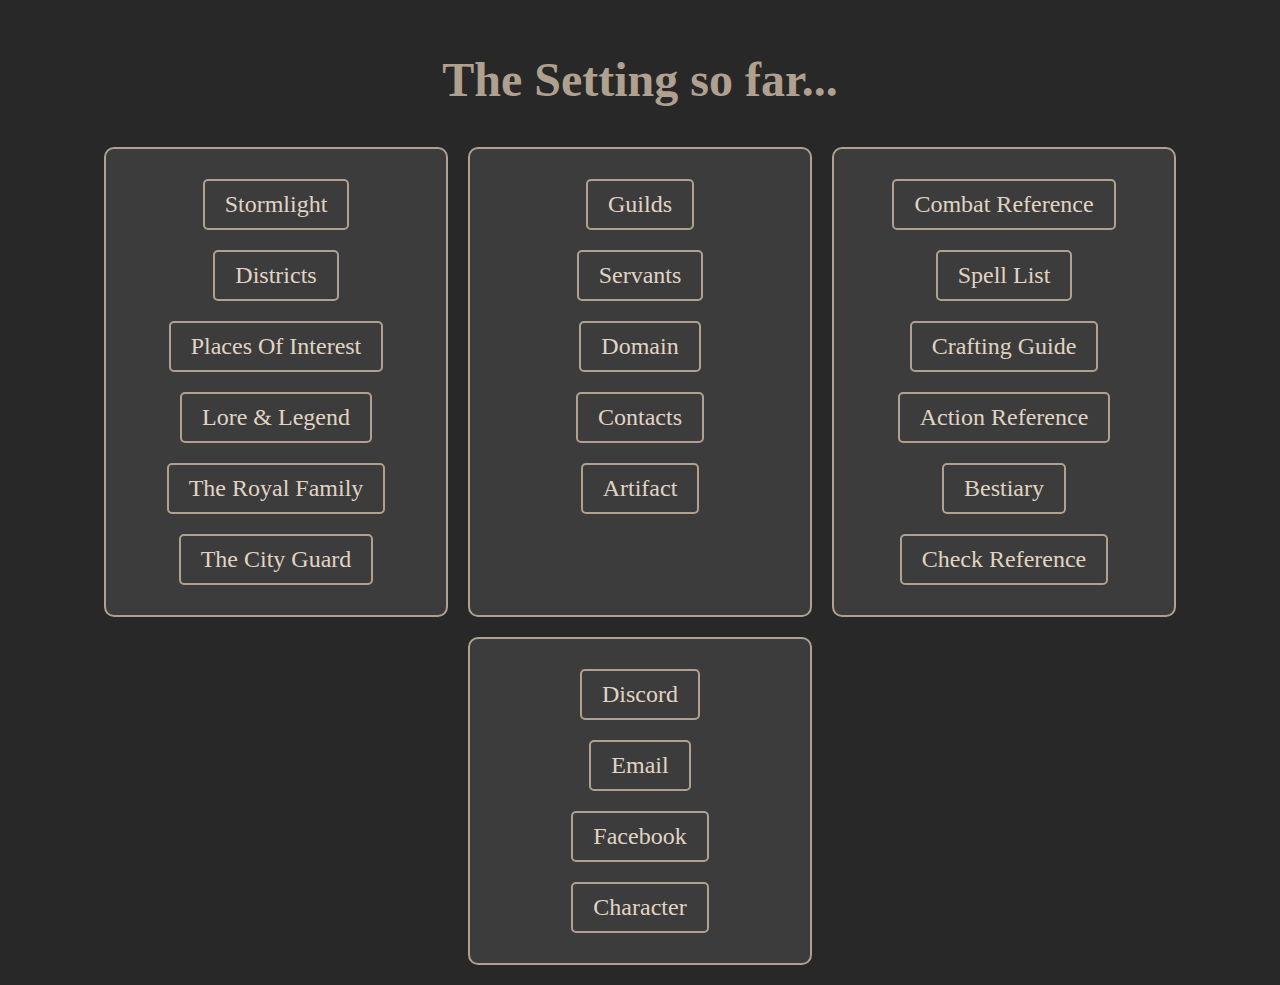
<file: index.html>
<!DOCTYPE html>
<html lang="en">
<head>
    <meta charset="UTF-8">
    <meta name="viewport" content="width=device-width, initial-scale=1.0">
    <title>My Projects</title>
    <style>
        body {
            font-family: 'Georgia', serif;
            background-color: #282828; /* Dark background */
            color: #e0d4c4; /* Light text color */
            margin: 0;
            padding: 20px;
            text-align: center;
        }
        h1 {
            font-size: 3rem;
            color: #b0a090;
            margin-bottom: 20px;
        }
        p {
            font-size: 1.5rem;
            margin-bottom: 40px;
        }
        a {
            display: inline-block;
            padding: 10px 20px;
            margin: 10px;
            font-size: 1.5rem;
            color: #e0d4c4;
            background-color: #3c3c3c; /* Button-like styling */
            border: 2px solid #b0a090;
            border-radius: 5px;
            text-decoration: none;
            transition: background-color 0.3s ease, color 0.3s ease;
        }
        a:hover {
            background-color: #b0a090;
            color: #282828;
        }
        /* Main container for side-by-side layout */
        .content-container {
            display: flex;
            justify-content: center;
            gap: 20px; /* Space between boxes */
            flex-wrap: wrap; /* Allows containers to stack on small screens */
        }
        /* Style for both link containers */
        .box-container {
            border: 2px solid #b0a090; /* Matches the button border */
            background-color: #3c3c3c; /* Thematic background */
            padding: 20px;
            border-radius: 10px;
            display: flex;
            flex-direction: column; /* Arrange links vertically */
            align-items: center; /* Center the links */
            width: 300px; /* Fixed width */
        }
    </style>
</head>
<body>
    <h1>The Setting so far...</h1>
    <p></p>
    
    <!-- Content container for side-by-side layout -->
    <div class="content-container">
        <!-- Project links container -->
        <div class="box-container">
            <a href="stormlight/index.html">Stormlight</a>
            <a href="ghostrock/index.html">Districts</a>
            <a href="ghostrock/index.html">Places Of Interest</a>
            <a href="ghostrock/index.html">Lore & Legend</a>
            <a href="ghostrock/index.html">The Royal Family</a>
            <a href="ghostrock/index.html">The City Guard</a>
        </div>
        <!-- Project links container -->
        <div class="box-container">
            <a href="guilds/index.html">Guilds</a>
            <a href="servants/index.html">Servants</a>
            <a href="guilds/index.html">Domain</a>
            <a href="guilds/index.html">Contacts</a>
            <a href="guilds/index.html">Artifact</a>
        </div>
        
        <!-- Cheatsheets container -->
        <div class="box-container">
            <a href="assets/myfile.pdf" target="_blank">Combat Reference</a>
            <a href="assets/spelllist.pdf" target="_blank">Spell List</a>
            <a href="assets/crafting.pdf" target="_blank">Crafting Guide</a>
            <a href="assets/action.pdf" target="_blank">Action Reference</a>
            <a href="https://docs.google.com/spreadsheets/d/16ajgJpvUI0wYcSU7kjHutw8oB6Zv6eIAo5JtI6PLvu8/edit#gid=776794522" target="_blank">Bestiary</a>
            <a href="assets/check.pdf" target="_blank">Check Reference</a>
        </div>
        <div class="box-container">
            <a href="assets/myfile.pdf" target="_blank">Discord</a>
            <a href="mailto:onlyforanarchs@gmail.com" target="_blank">Email</a>
            <a href="assets/crafting.pdf" target="_blank">Facebook</a>
            <a href="assets/action.pdf" target="_blank">Character</a>

        </div>
    </div>
</body>
</html>
</file>
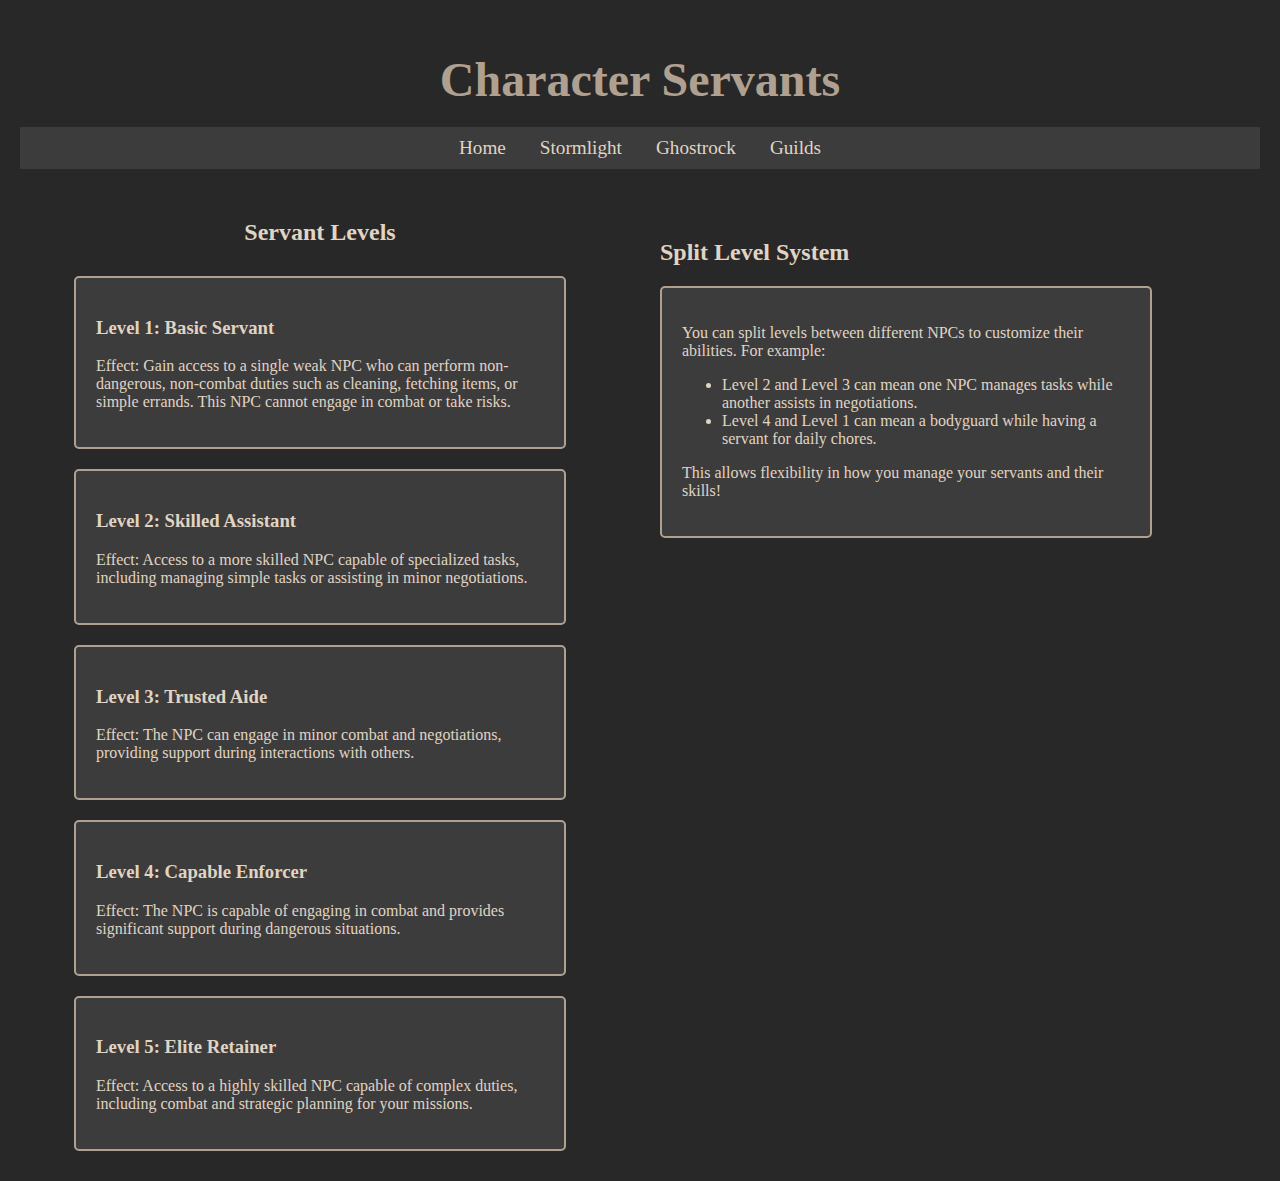
<file: servants/index.html>
<!DOCTYPE html>
<html lang="en">
<head>
    <meta charset="UTF-8">
    <meta name="viewport" content="width=device-width, initial-scale=1.0">
    <title>Character Servants</title>
    <style>
        body {
            font-family: 'Georgia', serif;
            
            background-color: #282828;
            color: #e0d4c4;
            margin: 0;
            padding: 20px;
            text-align: center;
        }
        h1 {
            font-size: 3rem;
            color: #b0a090;
            margin-bottom: 20px;
        }
        nav {
            background-color: #3c3c3c;
            padding: 10px;
            margin-bottom: 30px;
        }
        nav a {
            color: #e0d4c4;
            text-decoration: none;
            margin: 0 15px;
            font-size: 1.2rem;
        }
        nav a:hover {
            text-decoration: underline;
        }
        .container {
            display: flex;
            max-width: 1200px;
            width: 100%;
            margin: 0 auto;
        }
        .level-container {
            flex: 1;
            display: flex;
            flex-direction: column;
            align-items: center;
            margin-right: 20px; /* Spacing between columns */
        }
        .level-box {
            background-color: #3c3c3c;
            border: 2px solid #b0a090;
            border-radius: 5px;
            padding: 20px;
            margin: 10px 0;
            width: 80%; /* Width of the level boxes */
            text-align: left; /* Align text to the left */
        }
        .split-text {
            background-color: #3c3c3c;
            border: 2px solid #b0a090;
            border-radius: 5px;
            padding: 20px;
            margin: 10px 0;
            width: 80%; /* Width of the level boxes */
            text-align: left; /* Align text to the left */
        }
        .split-level {
            flex: 1;
            /* background-color: #3c3c3c; */
            /* border: 2px solid #b0a090; */
            border-radius: 5px;
            padding: 20px;
            width: 80%; /* Width of the split level box */
            text-align: left; /* Align text to the left */
            margin-left: 20px; /* Spacing between columns */
        }
        .image-container {
            flex: 1;
            display: flex;
            align-items: center;
            justify-content: center;
            padding: 20px;
            background-color: #3c3c3c;
            border: 2px solid #b0a090;
            border-radius: 10px;
            min-height: 400px;
            overflow: hidden;
        }
        .image-container img {
            width: 100%;
            height: 100%;
            object-fit: cover;
            display: none;
        }
    </style>
</head>
<body>
    <h1>Character Servants</h1>
    <!-- Navigation -->
    <nav>
        <a href="../index.html">Home</a>
        <a href="../stormlight/index.html">Stormlight</a>
        <a href="../ghostrock/index.html">Ghostrock</a>
        <a href="../guilds/index.html">Guilds</a>
    </nav>
    <div class="container">
        <div class="level-container">
            <h2>Servant Levels</h2>
            <div class="level-box">
                <h3>Level 1: Basic Servant</h3>
                <p>Effect: Gain access to a single weak NPC who can perform non-dangerous, non-combat duties such as cleaning, fetching items, or simple errands. This NPC cannot engage in combat or take risks.</p>
            </div>
            <div class="level-box">
                <h3>Level 2: Skilled Assistant</h3>
                <p>Effect: Access to a more skilled NPC capable of specialized tasks, including managing simple tasks or assisting in minor negotiations.</p>
            </div>
            <div class="level-box">
                <h3>Level 3: Trusted Aide</h3>
                <p>Effect: The NPC can engage in minor combat and negotiations, providing support during interactions with others.</p>
            </div>
            <div class="level-box">
                <h3>Level 4: Capable Enforcer</h3>
                <p>Effect: The NPC is capable of engaging in combat and provides significant support during dangerous situations.</p>
            </div>
            <div class="level-box">
                <h3>Level 5: Elite Retainer</h3>
                <p>Effect: Access to a highly skilled NPC capable of complex duties, including combat and strategic planning for your missions.</p>
            </div>
        </div>
        <div class="split-level">
            <h2>Split Level System</h2>
            <div class="split-text">
            <p>You can split levels between different NPCs to customize their abilities. For example:</p>
            <ul>
                <li>Level 2 and Level 3 can mean one NPC manages tasks while another assists in negotiations.</li>
                <li>Level 4 and Level 1 can mean a bodyguard while having a servant for daily chores.</li>
            </ul>
            <p>This allows flexibility in how you manage your servants and their skills!</p>
        </div>
        </div>
    </div>
    <!-- <div class="image-container">
        <img id="guildImage" src="" alt="Guild Image">
    </div>
    <script>
        function showImage(imagePath) {
            const image = document.getElementById('guildImage');
            image.src = imagePath;
            image.style.display = 'block'; // Show the image
        }
    </script> -->
</body>
</html>
</file>
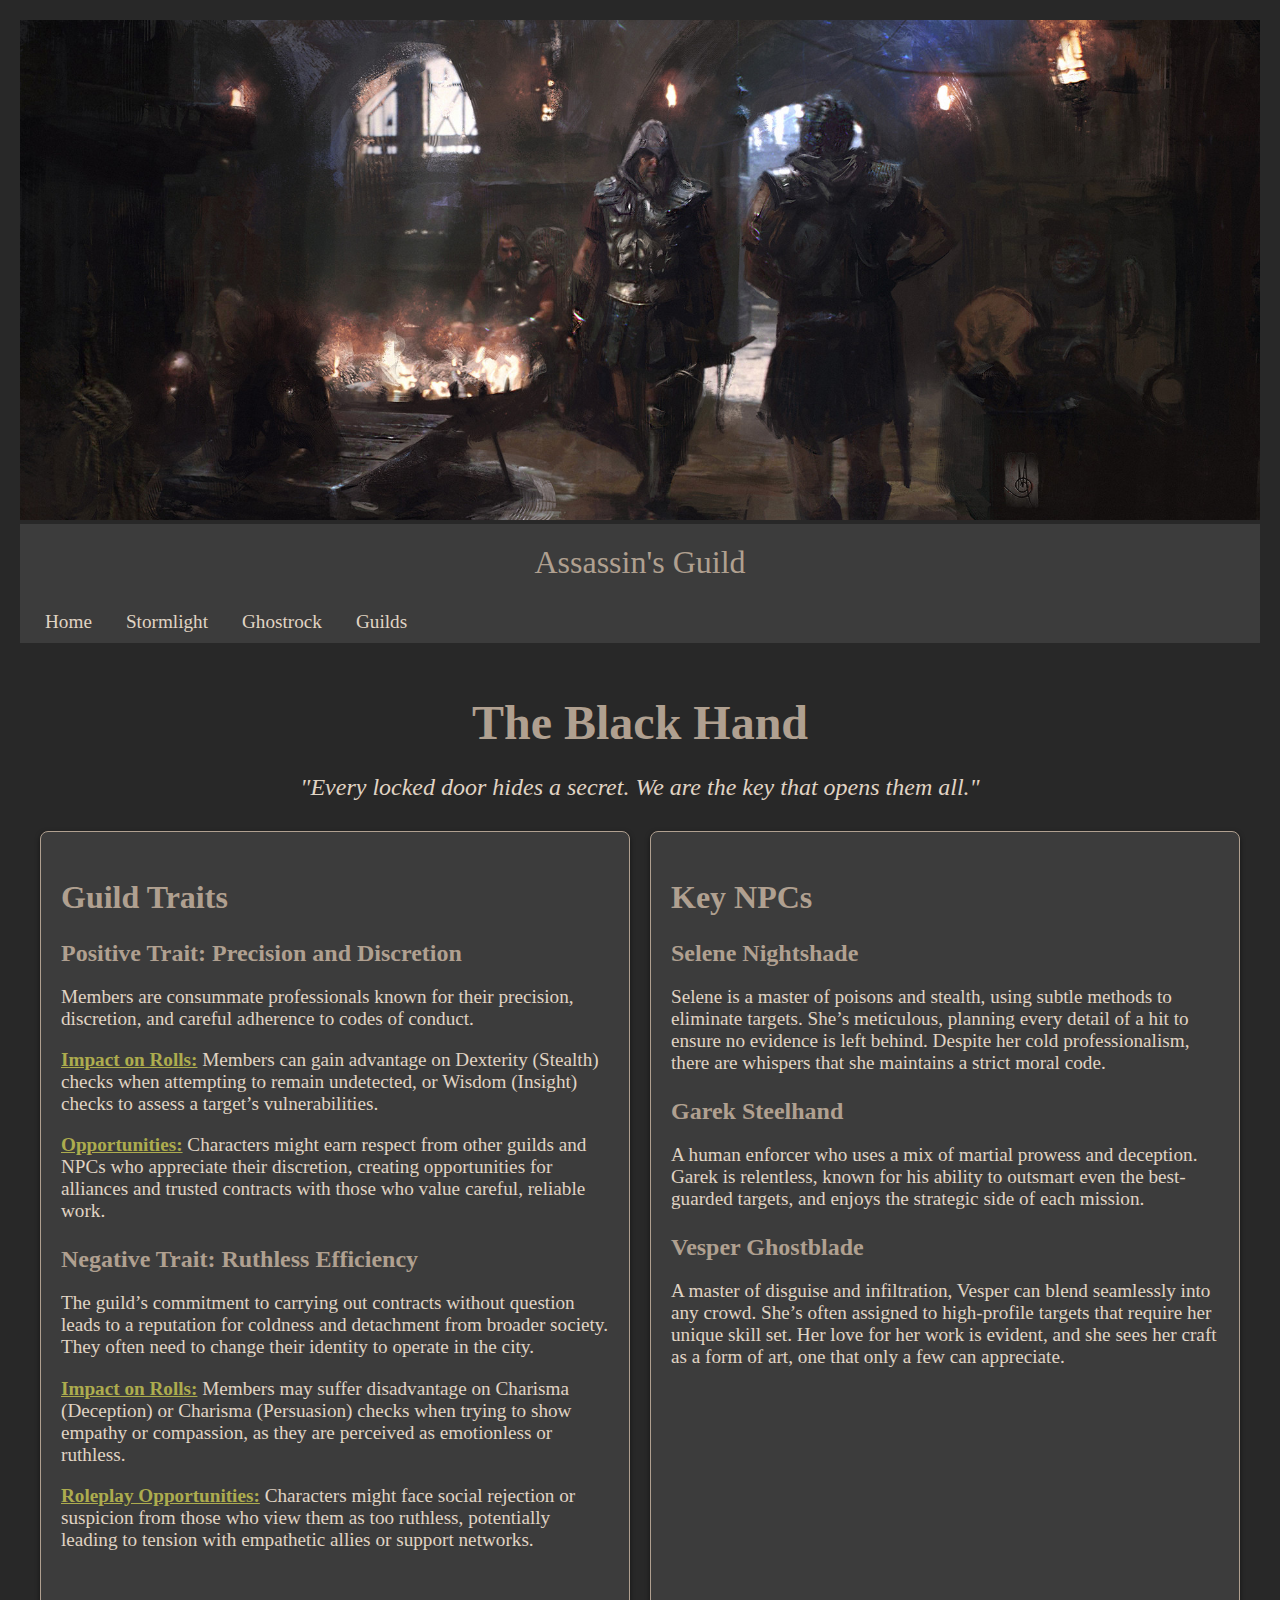
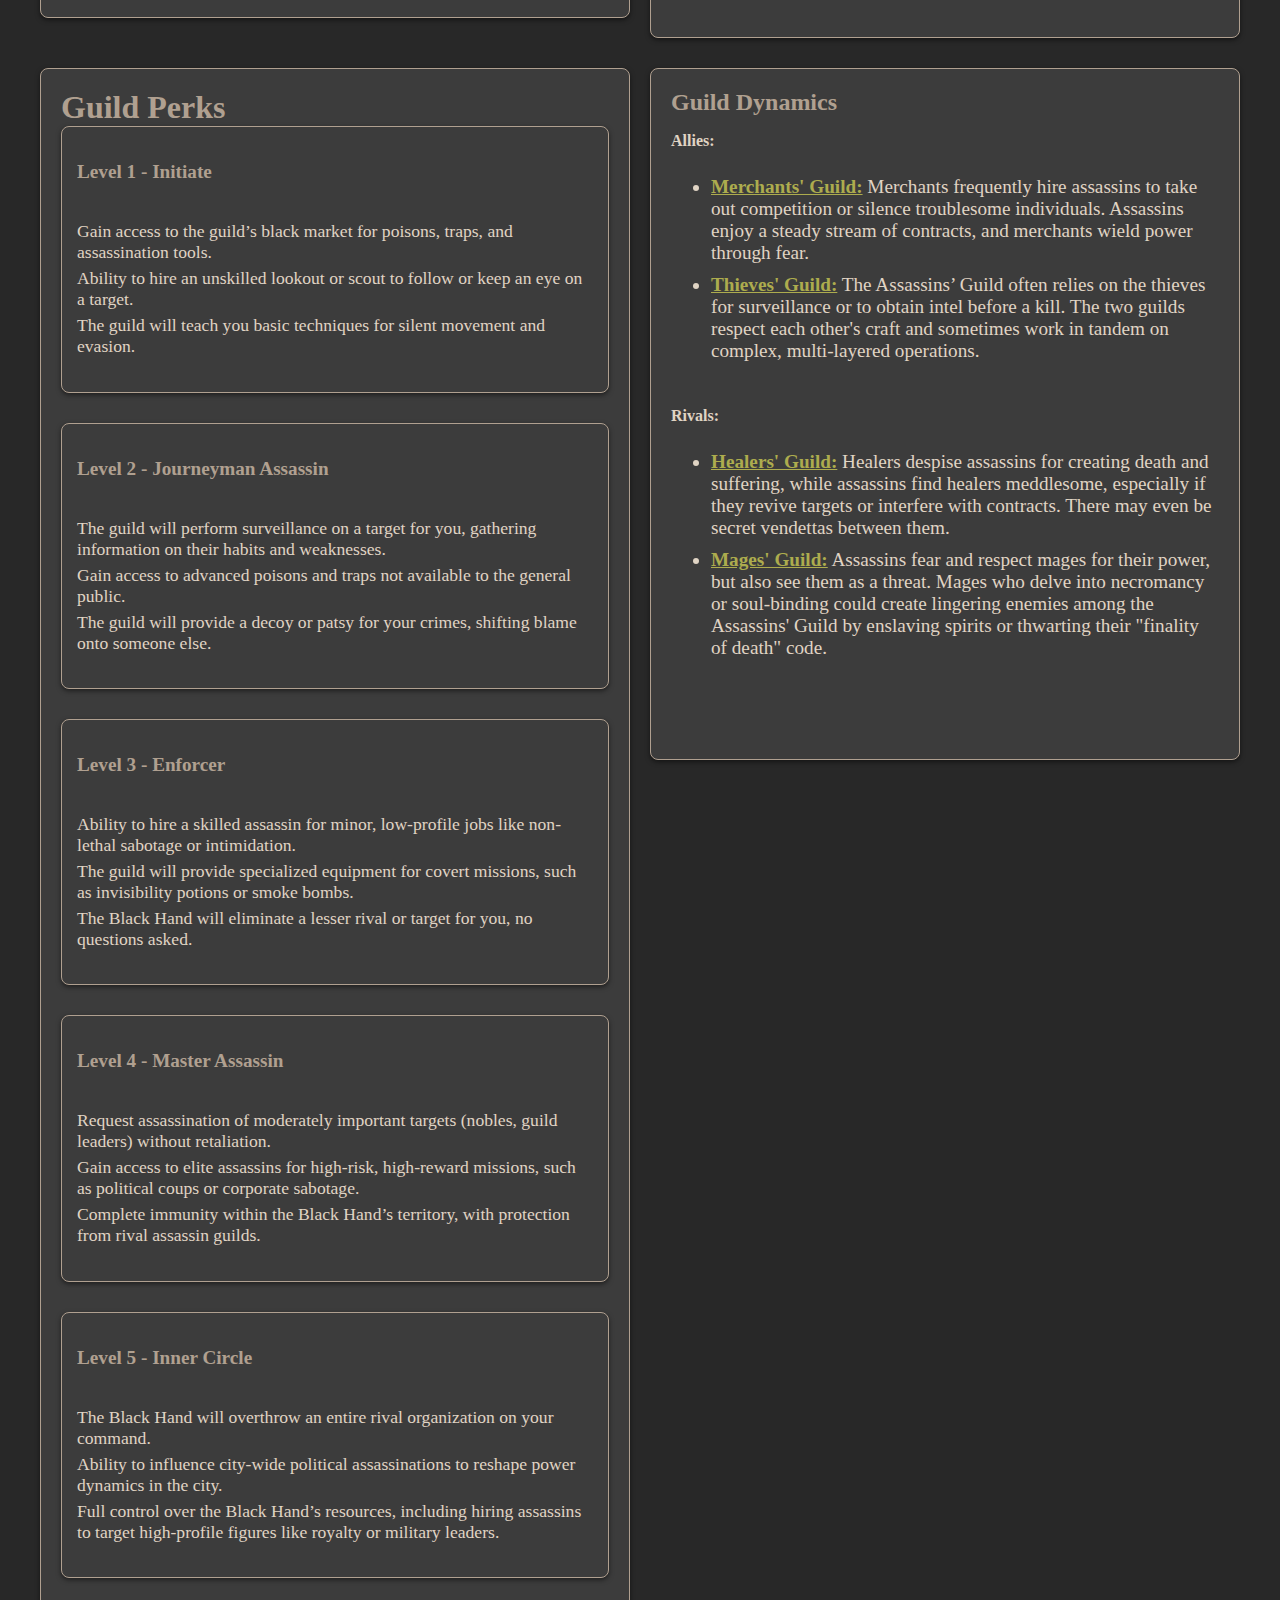
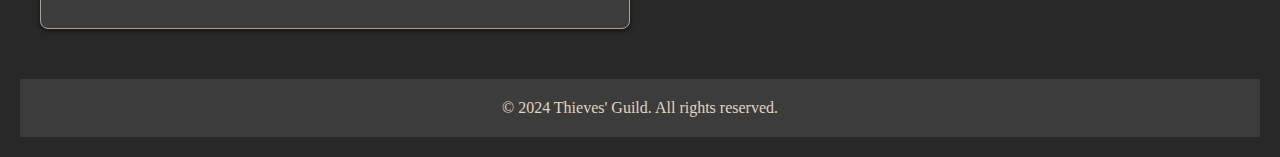
<file: guilds/guild_assassin.html>
<!DOCTYPE html>
<html lang="en">
<head>
    <meta charset="UTF-8">
    <meta name="viewport" content="width=device-width, initial-scale=1.0">
    <title>Thieves' Guild</title>
    <link rel="stylesheet" href="styles.css">
</head>
<body>

    <div class="top-image">
        <img src="images/assassin-guild.jpg" alt="Guild Banner" style="width: 100%; max-height: 500px; object-fit: cover; height: auto;"/>
    </div>

    <!-- Header -->
    <header>
        Assassin's Guild
    </header>

    <!-- Navigation -->
    <nav>
        <a href="../index.html">Home</a>
        <a href="../stormlight/index.html">Stormlight</a>
        <a href="../ghostrock/index.html">Ghostrock</a>
        <a href="../guilds/index.html">Guilds</a>
    </nav>

    <!-- Main Content -->
    <div class="container">
        <div class="guild-title">
            <h1>The Black Hand</h1>
            <p>"Every locked door hides a secret. We are the key that opens them all."</p>
        </div>

        <div class="traits-and-npcs">
    <!-- Guild Traits Section -->
    <div class="guild-traits">
        <h2>Guild Traits</h2>
        <div class="trait">
            <h3>Positive Trait: Precision and Discretion</h3>
            <p>Members are consummate professionals known for their precision, discretion, and careful adherence to codes of conduct.</p>
            <p><span class="system-name">Impact on Rolls:</span> Members can gain advantage on Dexterity (Stealth) checks when attempting to remain undetected, or Wisdom (Insight) checks to assess a target’s vulnerabilities.</p>
            <p><span class="system-name">Opportunities:</span> Characters might earn respect from other guilds and NPCs who appreciate their discretion, creating opportunities for alliances and trusted contracts with those who value careful, reliable work.</p>
        </div>
        <div class="trait">
            <h3>Negative Trait: Ruthless Efficiency</h3>
            <p>The guild’s commitment to carrying out contracts without question leads to a reputation for coldness and detachment from broader society. They often need to change their identity to operate in the city.</p>
            <p><span class="system-name">Impact on Rolls:</span> Members may suffer disadvantage on Charisma (Deception) or Charisma (Persuasion) checks when trying to show empathy or compassion, as they are perceived as emotionless or ruthless.</p>
            <p><span class="system-name">Roleplay Opportunities:</span> Characters might face social rejection or suspicion from those who view them as too ruthless, potentially leading to tension with empathetic allies or support networks.</p>
        </div>
    </div>
                    <!-- NPC Information Section -->
                    <div class="npc-info">
                        <h2>Key NPCs</h2>
                        <div class="npc">
                            <h3>Selene Nightshade</h3>
                            <p>Selene is a master of poisons and stealth, using subtle methods to eliminate targets. She’s meticulous, planning every detail of a hit to ensure no evidence is left behind. Despite her cold professionalism, there are whispers that she maintains a strict moral code.</p>
                        </div>
                        <div class="npc">
                            <h3>Garek Steelhand</h3>
                            <p>A human enforcer who uses a mix of martial prowess and deception. Garek is relentless, known for his ability to outsmart even the best-guarded targets, and enjoys the strategic side of each mission.</p>
                        </div>
                        <div class="npc">
                            <h3>Vesper Ghostblade</h3>
                            <p>A master of disguise and infiltration, Vesper can blend seamlessly into any crowd. She’s often assigned to high-profile targets that require her unique skill set. Her love for her work is evident, and she sees her craft as a form of art, one that only a few can appreciate.</p>
                        </div>
                    </div>
                </div>


        <!-- Two-column layout: Perks and Guild Dynamics -->
        <div class="content-columns">
            <!-- Perks Section -->
            <div class="perks">
                <h2>Guild Perks</h2>

                <!-- Perk Level 1 -->
                <div class="perk-level">
                    <h3>Level 1 - Initiate</h3>
                    <br>
                    <ul>
                        <li>Gain access to the guild’s black market for poisons, traps, and assassination tools.</li>
                        <li>Ability to hire an unskilled lookout or scout to follow or keep an eye on a target.</li>
                        <li>The guild will teach you basic techniques for silent movement and evasion.</li>
                    </ul>
                </div>

                <!-- Perk Level 2 -->
                <div class="perk-level">
                    <h3>Level 2 - Journeyman Assassin</h3>
                    <br>
                    <ul>
                        <li>The guild will perform surveillance on a target for you, gathering information on their habits and weaknesses.</li>
                        <li>Gain access to advanced poisons and traps not available to the general public.</li>
                        <li>The guild will provide a decoy or patsy for your crimes, shifting blame onto someone else.</li>
                    </ul>
                </div>

                <!-- Perk Level 3 -->
                <div class="perk-level">
                    <h3>Level 3 - Enforcer</h3>
                    <br>
                    <ul>
                        <li>Ability to hire a skilled assassin for minor, low-profile jobs like non-lethal sabotage or intimidation.</li>
                        <li>The guild will provide specialized equipment for covert missions, such as invisibility potions or smoke bombs.</li>
                        <li>The Black Hand will eliminate a lesser rival or target for you, no questions asked.</li>
                    </ul>
                </div>

                <!-- Perk Level 4 -->
                <div class="perk-level">
                    <h3>Level 4 - Master Assassin</h3>
                    <br>
                    <ul>
                        <li>Request assassination of moderately important targets (nobles, guild leaders) without retaliation.</li>
                        <li>Gain access to elite assassins for high-risk, high-reward missions, such as political coups or corporate sabotage.</li>
                        <li>Complete immunity within the Black Hand’s territory, with protection from rival assassin guilds.</li>
                    </ul>
                </div>

                <!-- Perk Level 5 -->
                <div class="perk-level">
                    <h3>Level 5 - Inner Circle</h3>
                    <br>
                    <ul>
                        <li>The Black Hand will overthrow an entire rival organization on your command.</li>
                        <li>Ability to influence city-wide political assassinations to reshape power dynamics in the city.</li>
                        <li>Full control over the Black Hand’s resources, including hiring assassins to target high-profile figures like royalty or military leaders.</li>
                    </ul>
                </div>
            </div>

            <!-- Guild Dynamics Section -->
            <div class="guild-dynamics">
                <h2>Guild Dynamics</h2>
                <p><strong>Allies:</strong></p>
                <ul>
                   <li><span class="guild-name">Merchants' Guild:</span> Merchants frequently hire assassins to take out competition or silence troublesome individuals. Assassins enjoy a steady stream of contracts, and merchants wield power through fear.</li>
                   <li><span class="guild-name">Thieves' Guild:</span> The Assassins’ Guild often relies on the thieves for surveillance or to obtain intel before a kill. The two guilds respect each other's craft and sometimes work in tandem on complex, multi-layered operations.</li>
                </ul>

                <p><strong>Rivals:</strong></p>
                <ul>
                    <li><span class="guild-name">Healers' Guild:</span> Healers despise assassins for creating death and suffering, while assassins find healers meddlesome, especially if they revive targets or interfere with contracts. There may even be secret vendettas between them.</li>
                    <li><span class="guild-name">Mages' Guild:</span> Assassins fear and respect mages for their power, but also see them as a threat. Mages who delve into necromancy or soul-binding could create lingering enemies among the Assassins' Guild by enslaving spirits or thwarting their "finality of death" code.</li>
                </ul>
            </div>




        </div>
    </div>

    <!-- Footer -->
    <footer>
        <p>&copy; 2024 Thieves' Guild. All rights reserved.</p>
    </footer>

</body>
</html>
</file>
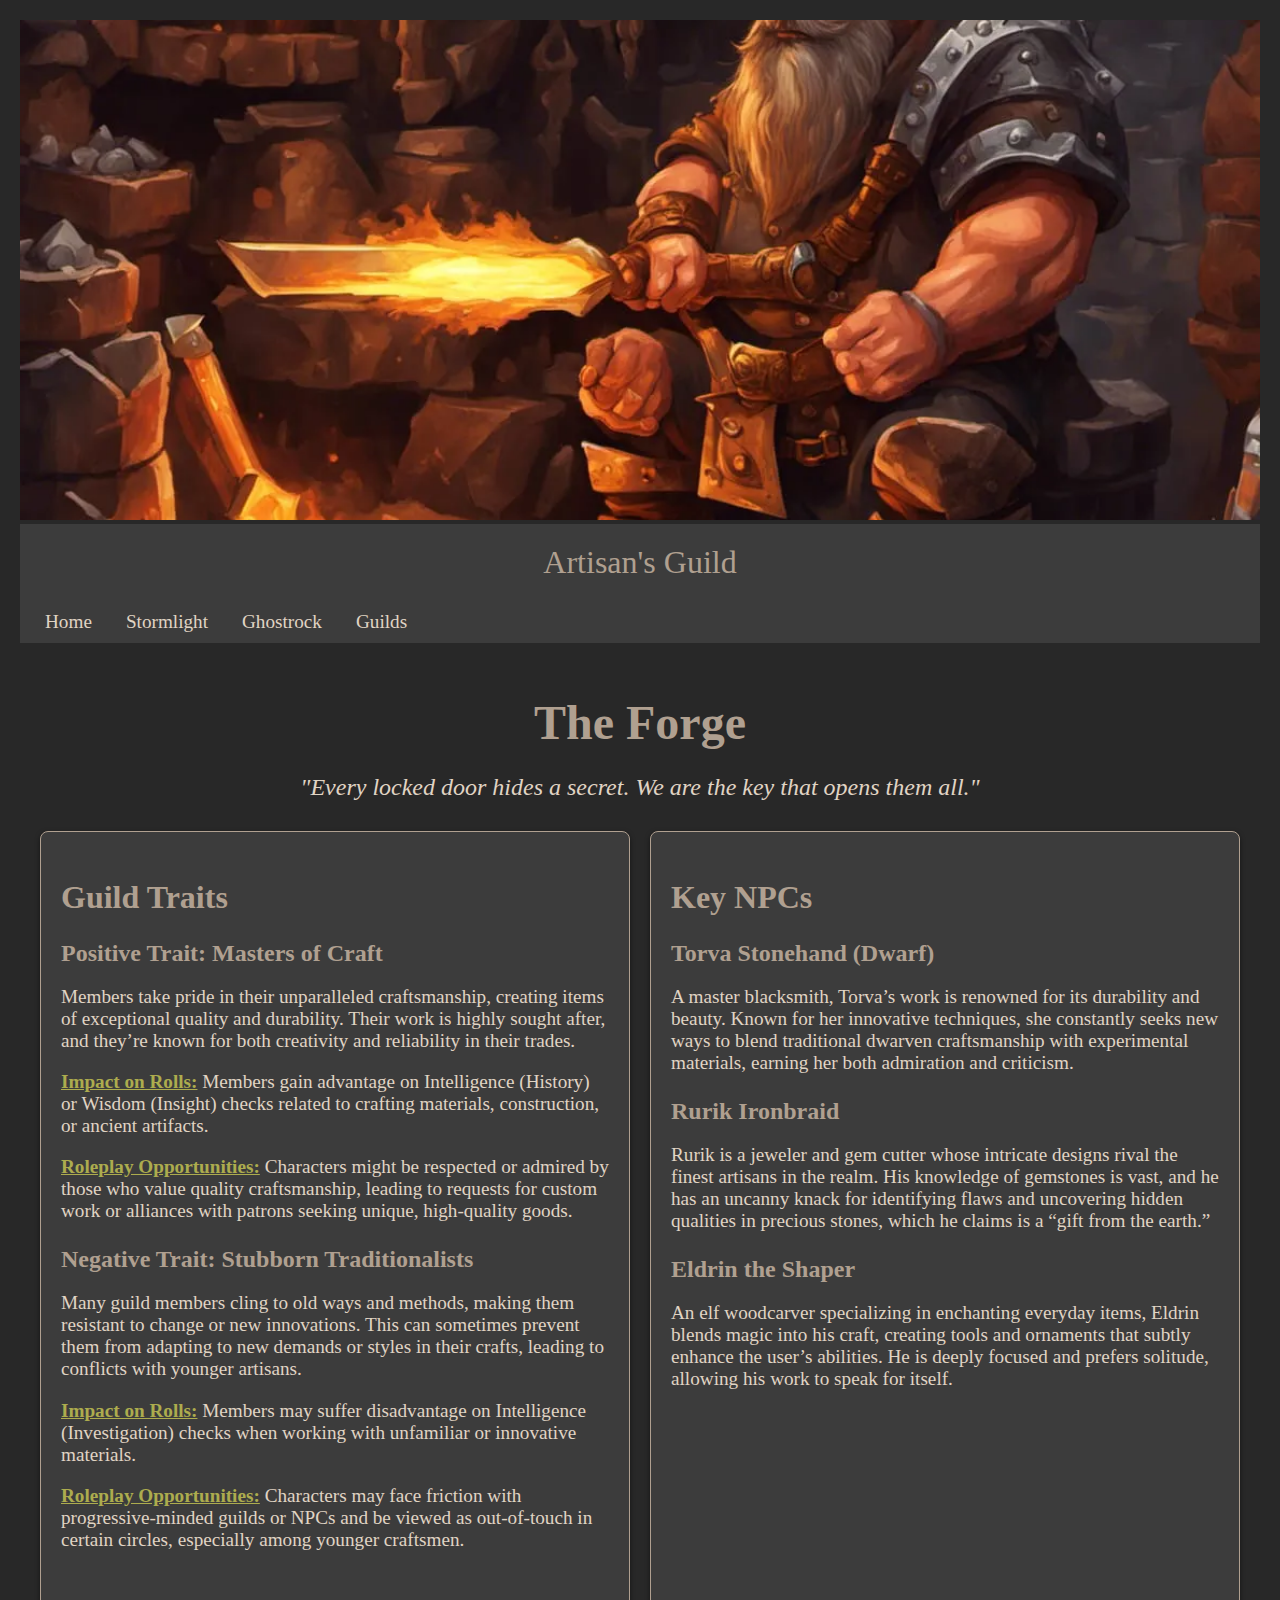
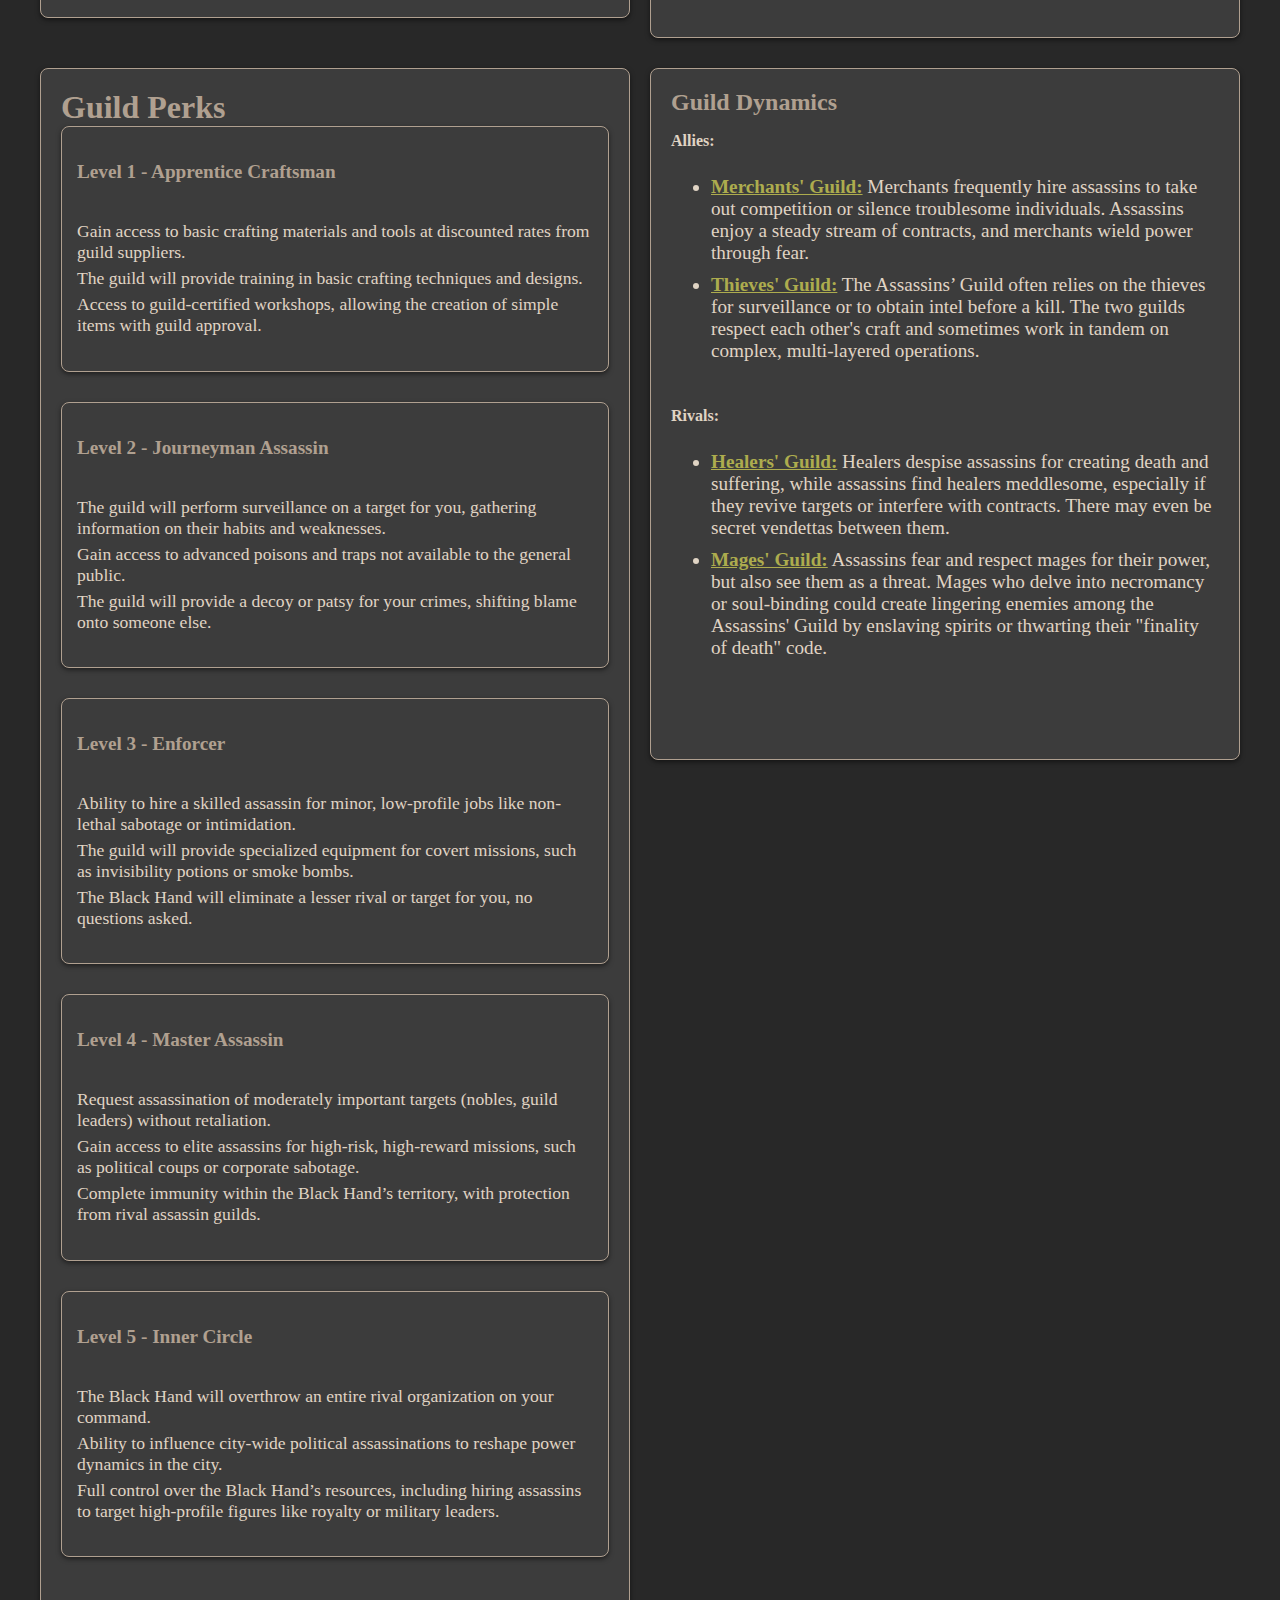
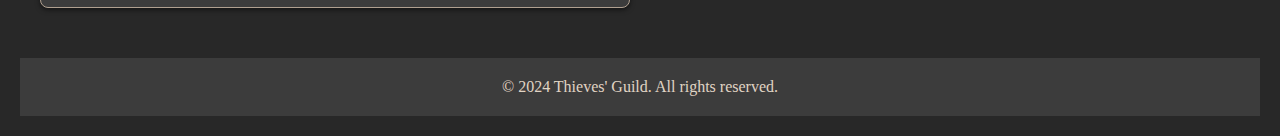
<file: guilds/guild_crafter.html>
<!DOCTYPE html>
<html lang="en">
<head>
    <meta charset="UTF-8">
    <meta name="viewport" content="width=device-width, initial-scale=1.0">
    <title>Thieves' Guild</title>
    <link rel="stylesheet" href="styles.css">
</head>
<body>

    <div class="top-image">
        <img src="images/crafter-guild.webp" alt="Guild Banner" style="width: 100%; max-height: 500px; object-fit: cover; height: auto;"/>
    </div>

    <!-- Header -->
    <header>
        Artisan's Guild
    </header>

    <!-- Navigation -->
    <nav>
        <a href="../index.html">Home</a>
        <a href="../stormlight/index.html">Stormlight</a>
        <a href="../ghostrock/index.html">Ghostrock</a>
        <a href="../guilds/index.html">Guilds</a>
    </nav>

    <!-- Main Content -->
    <div class="container">
        <div class="guild-title">
            <h1>The Forge</h1>
            <!-- TODO: Change quote -->
            <p>"Every locked door hides a secret. We are the key that opens them all."</p>
        </div>

<div class="traits-and-npcs">
    <!-- Guild Traits Section -->
    <div class="guild-traits">
        <h2>Guild Traits</h2>
        <div class="trait">
            <h3>Positive Trait: Masters of Craft</h3>
            <p>Members take pride in their unparalleled craftsmanship, creating items of exceptional quality and durability. Their work is highly sought after, and they’re known for both creativity and reliability in their trades.</p>
            <p><span class="system-name">Impact on Rolls:</span> Members gain advantage on Intelligence (History) or Wisdom (Insight) checks related to crafting materials, construction, or ancient artifacts.</p>
            <p><span class="system-name">Roleplay Opportunities:</span> Characters might be respected or admired by those who value quality craftsmanship, leading to requests for custom work or alliances with patrons seeking unique, high-quality goods.</p>
        </div>
        <div class="trait">
            <h3>Negative Trait: Stubborn Traditionalists</h3>
            <p>Many guild members cling to old ways and methods, making them resistant to change or new innovations. This can sometimes prevent them from adapting to new demands or styles in their crafts, leading to conflicts with younger artisans.</p>
            <p><span class="system-name">Impact on Rolls:</span> Members may suffer disadvantage on Intelligence (Investigation) checks when working with unfamiliar or innovative materials.</p>
            <p><span class="system-name">Roleplay Opportunities:</span> Characters may face friction with progressive-minded guilds or NPCs and be viewed as out-of-touch in certain circles, especially among younger craftsmen.</p>
        </div>
    </div>
                <!-- NPC Information Section -->
                <div class="npc-info">
                    <h2>Key NPCs</h2>
                    <div class="npc">
                        <h3>Torva Stonehand (Dwarf)</h3>
                        <p>A master blacksmith, Torva’s work is renowned for its durability and beauty. Known for her innovative techniques, she constantly seeks new ways to blend traditional dwarven craftsmanship with experimental materials, earning her both admiration and criticism.</p>
                    </div>
                    <div class="npc">
                        <h3>Rurik Ironbraid</h3>
                        <p>Rurik is a jeweler and gem cutter whose intricate designs rival the finest artisans in the realm. His knowledge of gemstones is vast, and he has an uncanny knack for identifying flaws and uncovering hidden qualities in precious stones, which he claims is a “gift from the earth.”</p>
                    </div>
                    <div class="npc">
                        <h3>Eldrin the Shaper</h3>
                        <p>An elf woodcarver specializing in enchanting everyday items, Eldrin blends magic into his craft, creating tools and ornaments that subtly enhance the user’s abilities. He is deeply focused and prefers solitude, allowing his work to speak for itself.</p>
                    </div>
                </div>
            </div>


        <!-- Two-column layout: Perks and Guild Dynamics -->
        <div class="content-columns">
            <!-- Perks Section -->
            <div class="perks">
                <h2>Guild Perks</h2>

                <!-- Perk Level 1 -->
                <div class="perk-level">
                    <h3>Level 1 - Apprentice Craftsman</h3>
                    <br>
                    <ul>
                        <li>Gain access to basic crafting materials and tools at discounted rates from guild suppliers.</li>
                        <li>The guild will provide training in basic crafting techniques and designs.</li>
                        <li>Access to guild-certified workshops, allowing the creation of simple items with guild approval.</li>
                    </ul>
                </div>

                <!-- Perk Level 2 -->
                <div class="perk-level">
                    <h3>Level 2 - Journeyman Assassin</h3>
                    <br>
                    <ul>
                        <li>The guild will perform surveillance on a target for you, gathering information on their habits and weaknesses.</li>
                        <li>Gain access to advanced poisons and traps not available to the general public.</li>
                        <li>The guild will provide a decoy or patsy for your crimes, shifting blame onto someone else.</li>
                    </ul>
                </div>

                <!-- Perk Level 3 -->
                <div class="perk-level">
                    <h3>Level 3 - Enforcer</h3>
                    <br>
                    <ul>
                        <li>Ability to hire a skilled assassin for minor, low-profile jobs like non-lethal sabotage or intimidation.</li>
                        <li>The guild will provide specialized equipment for covert missions, such as invisibility potions or smoke bombs.</li>
                        <li>The Black Hand will eliminate a lesser rival or target for you, no questions asked.</li>
                    </ul>
                </div>

                <!-- Perk Level 4 -->
                <div class="perk-level">
                    <h3>Level 4 - Master Assassin</h3>
                    <br>
                    <ul>
                        <li>Request assassination of moderately important targets (nobles, guild leaders) without retaliation.</li>
                        <li>Gain access to elite assassins for high-risk, high-reward missions, such as political coups or corporate sabotage.</li>
                        <li>Complete immunity within the Black Hand’s territory, with protection from rival assassin guilds.</li>
                    </ul>
                </div>

                <!-- Perk Level 5 -->
                <div class="perk-level">
                    <h3>Level 5 - Inner Circle</h3>
                    <br>
                    <ul>
                        <li>The Black Hand will overthrow an entire rival organization on your command.</li>
                        <li>Ability to influence city-wide political assassinations to reshape power dynamics in the city.</li>
                        <li>Full control over the Black Hand’s resources, including hiring assassins to target high-profile figures like royalty or military leaders.</li>
                    </ul>
                </div>
            </div>

            <!-- Guild Dynamics Section -->
            <div class="guild-dynamics">
                <h2>Guild Dynamics</h2>
                <p><strong>Allies:</strong></p>
                <ul>
                   <li><span class="guild-name">Merchants' Guild:</span> Merchants frequently hire assassins to take out competition or silence troublesome individuals. Assassins enjoy a steady stream of contracts, and merchants wield power through fear.</li>
                   <li><span class="guild-name">Thieves' Guild:</span> The Assassins’ Guild often relies on the thieves for surveillance or to obtain intel before a kill. The two guilds respect each other's craft and sometimes work in tandem on complex, multi-layered operations.</li>
                </ul>

                <p><strong>Rivals:</strong></p>
                <ul>
                    <li><span class="guild-name">Healers' Guild:</span> Healers despise assassins for creating death and suffering, while assassins find healers meddlesome, especially if they revive targets or interfere with contracts. There may even be secret vendettas between them.</li>
                    <li><span class="guild-name">Mages' Guild:</span> Assassins fear and respect mages for their power, but also see them as a threat. Mages who delve into necromancy or soul-binding could create lingering enemies among the Assassins' Guild by enslaving spirits or thwarting their "finality of death" code.</li>
                </ul>
            </div>




        </div>
    </div>

    <!-- Footer -->
    <footer>
        <p>&copy; 2024 Thieves' Guild. All rights reserved.</p>
    </footer>

</body>
</html>
</file>
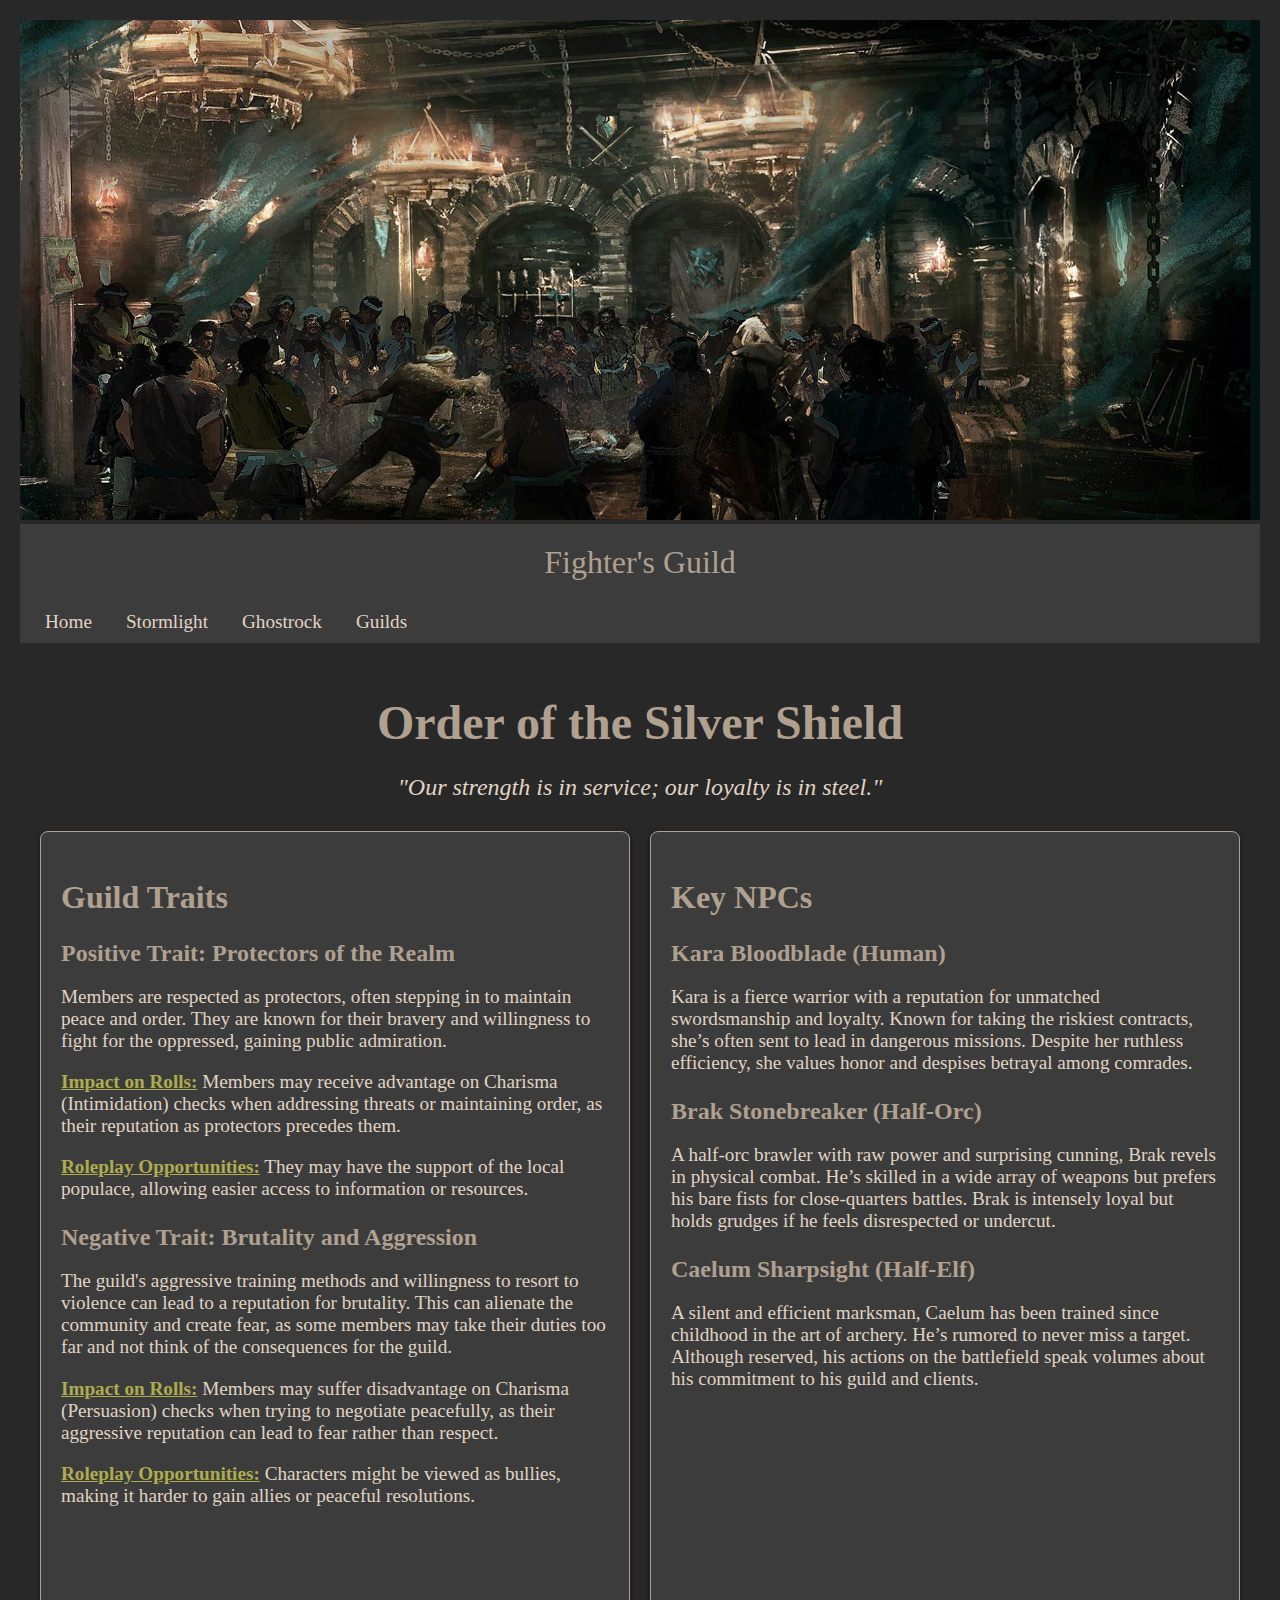
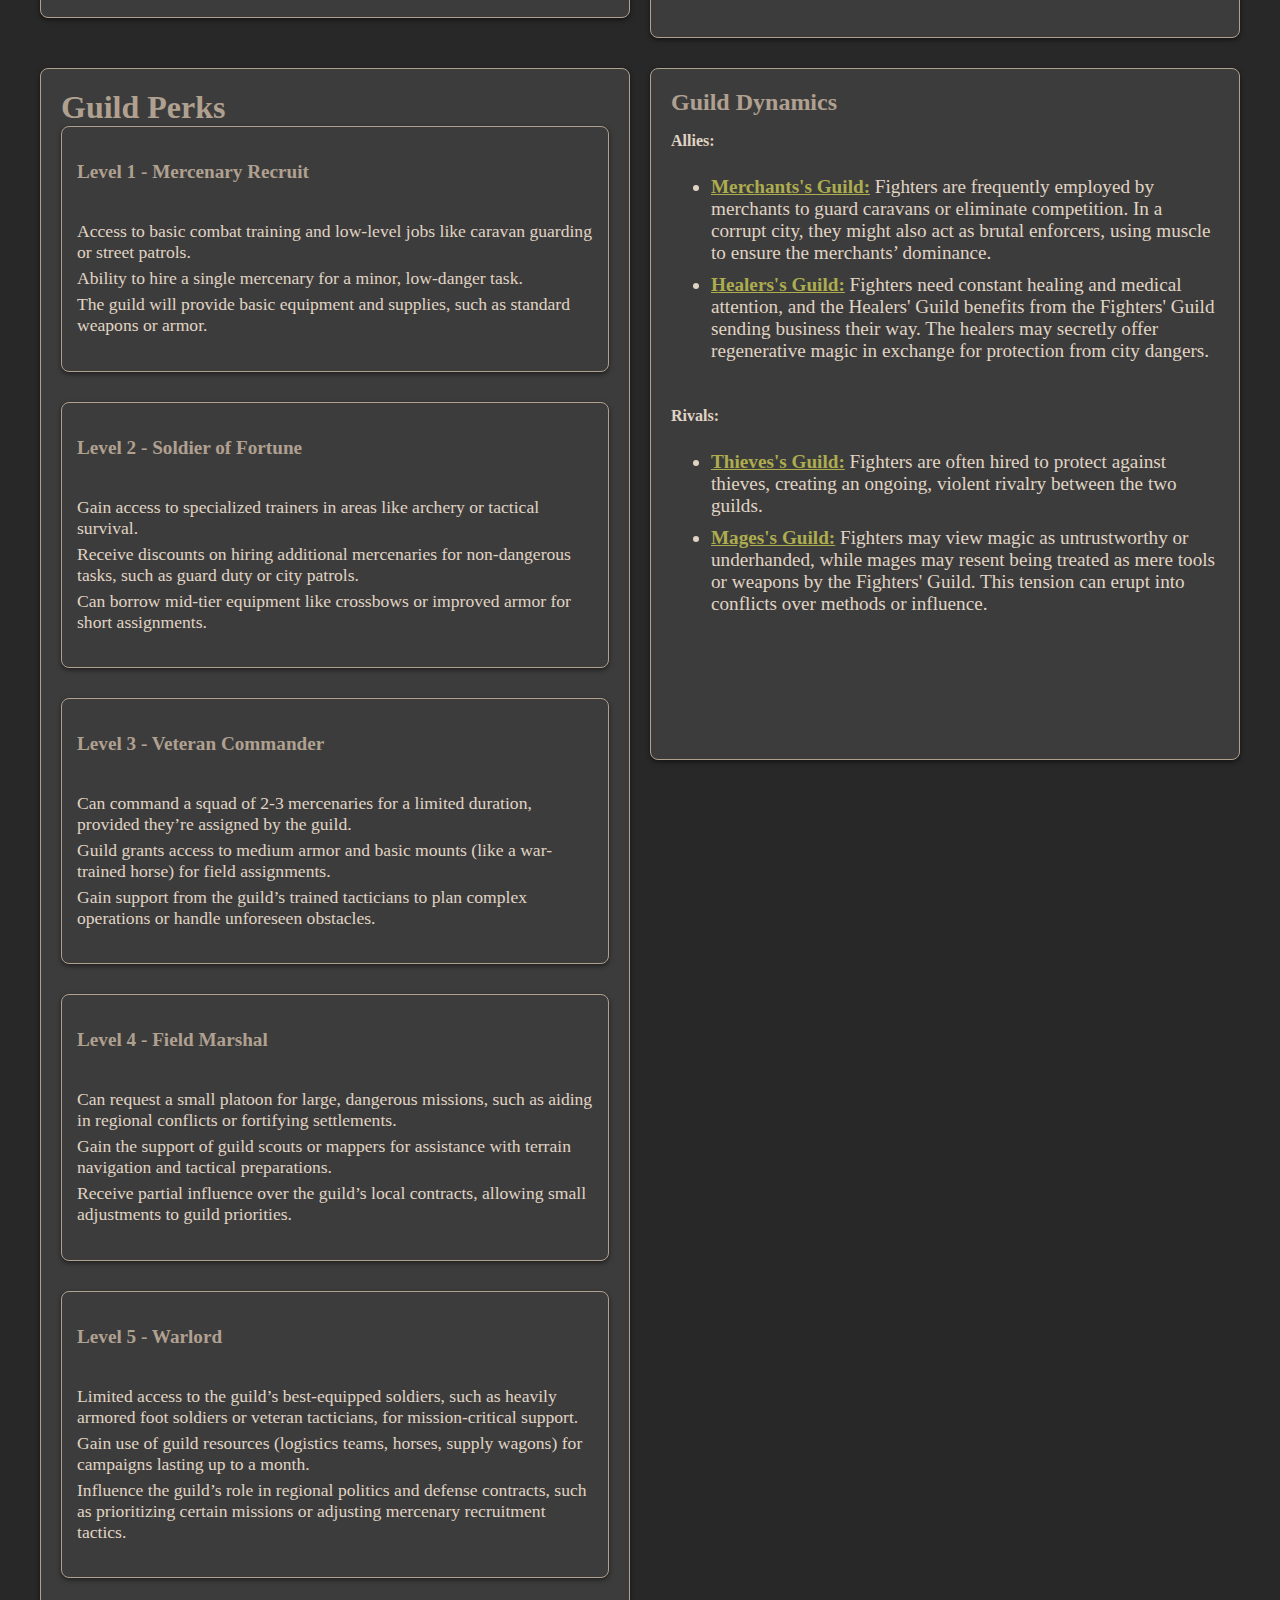
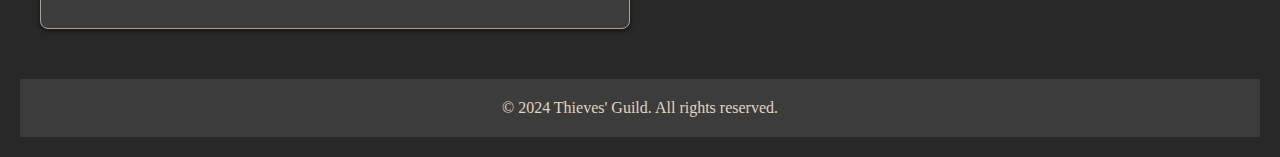
<file: guilds/guild_fighter.html>
<!DOCTYPE html>
<html lang="en">
<head>
    <meta charset="UTF-8">
    <meta name="viewport" content="width=device-width, initial-scale=1.0">
    <title>Thieves' Guild</title>
    <link rel="stylesheet" href="styles.css">
</head>
<body>

    <div class="top-image">
        <img src="images/fighter-guild.jpg" alt="Guild Banner" style="width: 100%; max-height: 500px; object-fit: cover; height: auto;"/>
    </div>

    <!-- Header -->
    <header>
        Fighter's Guild
    </header>

    <!-- Navigation -->
    <nav>
        <a href="../index.html">Home</a>
        <a href="../stormlight/index.html">Stormlight</a>
        <a href="../ghostrock/index.html">Ghostrock</a>
        <a href="../guilds/index.html">Guilds</a>
    </nav>

    <!-- Main Content -->
    <div class="container">
        <div class="guild-title">
            <h1>Order of the Silver Shield</h1>
            <!-- TODO: Change the quote -->
            <p>"Our strength is in service; our loyalty is in steel."</p>
        </div>

    <div class="traits-and-npcs">
    <!-- Guild Traits Section -->
    <div class="guild-traits">
        <h2>Guild Traits</h2>
        <div class="trait">
            <h3>Positive Trait: Protectors of the Realm</h3>
            <p>Members are respected as protectors, often stepping in to maintain peace and order. They are known for their bravery and willingness to fight for the oppressed, gaining public admiration.</p>
            <p><span class="system-name">Impact on Rolls:</span> Members may receive advantage on Charisma (Intimidation) checks when addressing threats or maintaining order, as their reputation as protectors precedes them.</p>
            <p><span class="system-name">Roleplay Opportunities:</span> They may have the support of the local populace, allowing easier access to information or resources.</p>
        </div>
        <div class="trait">
            <!-- TODO: Change neg trait title -->
            <h3>Negative Trait: Brutality and Aggression</h3>
            <p>The guild's aggressive training methods and willingness to resort to violence can lead to a reputation for brutality. This can alienate the community and create fear, as some members may take their duties too far and not think of the consequences for the guild.</p>
            <p><span class="system-name">Impact on Rolls:</span> Members may suffer disadvantage on Charisma (Persuasion) checks when trying to negotiate peacefully, as their aggressive reputation can lead to fear rather than respect.</p>
            <p><span class="system-name">Roleplay Opportunities:</span> Characters might be viewed as bullies, making it harder to gain allies or peaceful resolutions. </p>
        </div>
    </div>
            <!-- NPC Information Section -->
            <div class="npc-info">
                <h2>Key NPCs</h2>
                <div class="npc">
                    <h3>Kara Bloodblade (Human)</h3>
                    <p>Kara is a fierce warrior with a reputation for unmatched swordsmanship and loyalty. Known for taking the riskiest contracts, she’s often sent to lead in dangerous missions. Despite her ruthless efficiency, she values honor and despises betrayal among comrades.</p>
                </div>
                <div class="npc">
                    <h3>Brak Stonebreaker (Half-Orc)</h3>
                    <p>A half-orc brawler with raw power and surprising cunning, Brak revels in physical combat. He’s skilled in a wide array of weapons but prefers his bare fists for close-quarters battles. Brak is intensely loyal but holds grudges if he feels disrespected or undercut.</p>
                </div>
                <div class="npc">
                    <h3>Caelum Sharpsight (Half-Elf)</h3>
                    <p>A silent and efficient marksman, Caelum has been trained since childhood in the art of archery. He’s rumored to never miss a target. Although reserved, his actions on the battlefield speak volumes about his commitment to his guild and clients.</p>
                </div>
            </div>
        </div>


        <!-- Two-column layout: Perks and Guild Dynamics -->
        <div class="content-columns">
            <!-- Perks Section -->
            <div class="perks">
                <h2>Guild Perks</h2>

                <!-- Perk Level 1 -->
                <div class="perk-level">
                    <h3>Level 1 - Mercenary Recruit</h3>
                    <br>
                    <ul>
                        <li>Access to basic combat training and low-level jobs like caravan guarding or street patrols.</li>
                        <li>Ability to hire a single mercenary for a minor, low-danger task.</li>
                        <li>The guild will provide basic equipment and supplies, such as standard weapons or armor.</li>
                    </ul>
                </div>

                <!-- Perk Level 2 -->
                <div class="perk-level">
                    <h3>Level 2 - Soldier of Fortune</h3>
                    <br>
                    <ul>
                        <li>Gain access to specialized trainers in areas like archery or tactical survival.</li>
                        <li>Receive discounts on hiring additional mercenaries for non-dangerous tasks, such as guard duty or city patrols.</li>
                        <li>Can borrow mid-tier equipment like crossbows or improved armor for short assignments.</li>
                    </ul>
                </div>

                <!-- Perk Level 3 -->
                <div class="perk-level">
                    <h3>Level 3 - Veteran Commander</h3>
                    <br>
                    <ul>
                        <li>Can command a squad of 2-3 mercenaries for a limited duration, provided they’re assigned by the guild.</li>
                        <li>Guild grants access to medium armor and basic mounts (like a war-trained horse) for field assignments.</li>
                        <li>Gain support from the guild’s trained tacticians to plan complex operations or handle unforeseen obstacles.</li>
                    </ul>
                </div>

                <!-- Perk Level 4 -->
                <div class="perk-level">
                    <h3>Level 4 - Field Marshal</h3>
                    <br>
                    <ul>
                        <li>Can request a small platoon for large, dangerous missions, such as aiding in regional conflicts or fortifying settlements.</li>
                        <li>Gain the support of guild scouts or mappers for assistance with terrain navigation and tactical preparations.</li>
                        <li>Receive partial influence over the guild’s local contracts, allowing small adjustments to guild priorities.</li>
                    </ul>
                </div>

                <!-- Perk Level 5 -->
                <div class="perk-level">
                    <h3>Level 5 - Warlord</h3>
                    <br>
                    <ul>
                        <li>Limited access to the guild’s best-equipped soldiers, such as heavily armored foot soldiers or veteran tacticians, for mission-critical support.</li>
                        <li>Gain use of guild resources (logistics teams, horses, supply wagons) for campaigns lasting up to a month.</li>
                        <li>Influence the guild’s role in regional politics and defense contracts, such as prioritizing certain missions or adjusting mercenary recruitment tactics.</li>
                    </ul>
                </div>
            </div>

            <!-- Guild Dynamics Section -->
            <div class="guild-dynamics">
                <h2>Guild Dynamics</h2>
                <p><strong>Allies:</strong></p>
                <ul>
                   <li><span class="guild-name">Merchants's Guild:</span> Fighters are frequently employed by merchants to guard caravans or eliminate competition. In a corrupt city, they might also act as brutal enforcers, using muscle to ensure the merchants’ dominance.</li>
                   <li><span class="guild-name">Healers's Guild:</span> Fighters need constant healing and medical attention, and the Healers' Guild benefits from the Fighters' Guild sending business their way. The healers may secretly offer regenerative magic in exchange for protection from city dangers.</li>
                </ul>

                <p><strong>Rivals:</strong></p>
                <ul>
                    <li><span class="guild-name">Thieves's Guild:</span> Fighters are often hired to protect against thieves, creating an ongoing, violent rivalry between the two guilds.</li>
                    <li><span class="guild-name">Mages's Guild:</span> Fighters may view magic as untrustworthy or underhanded, while mages may resent being treated as mere tools or weapons by the Fighters' Guild. This tension can erupt into conflicts over methods or influence.</li>
                </ul>
            </div>




        </div>
    </div>

    <!-- Footer -->
    <footer>
        <p>&copy; 2024 Thieves' Guild. All rights reserved.</p>
    </footer>

</body>
</html>
</file>
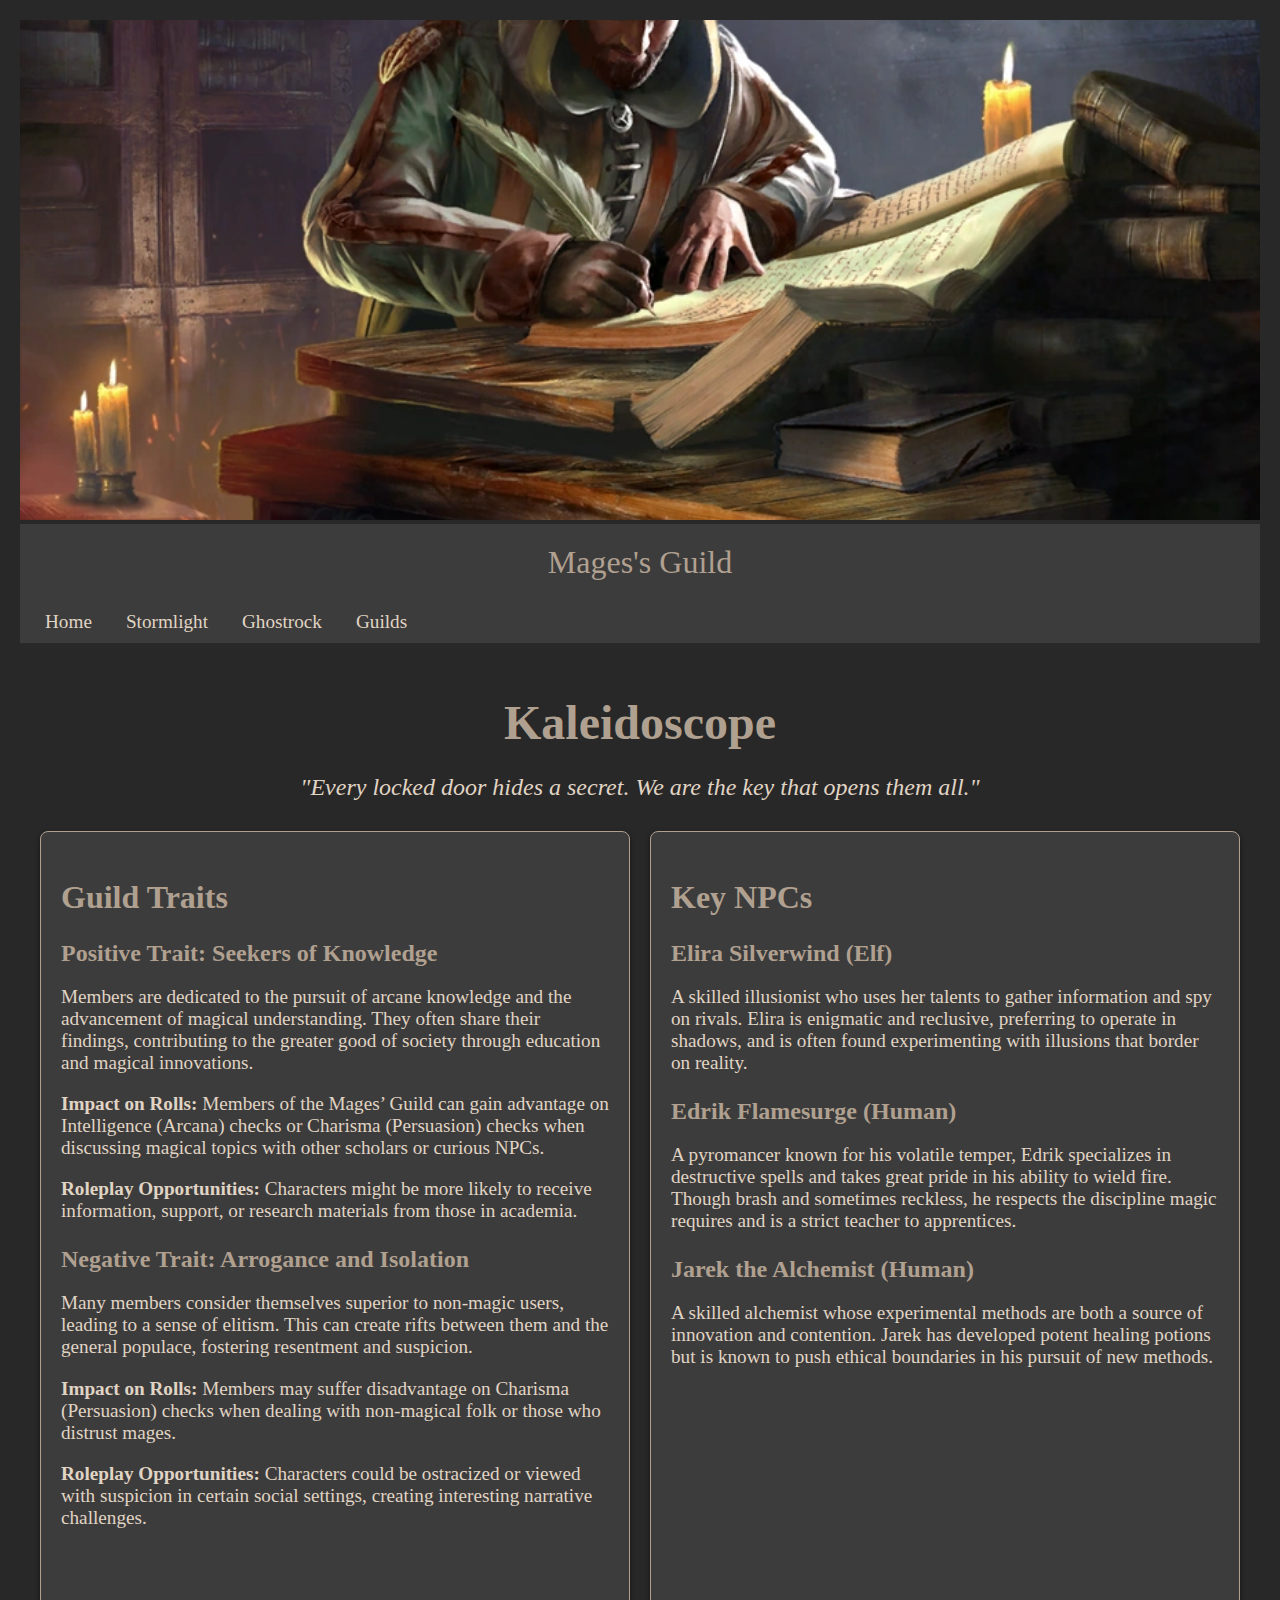
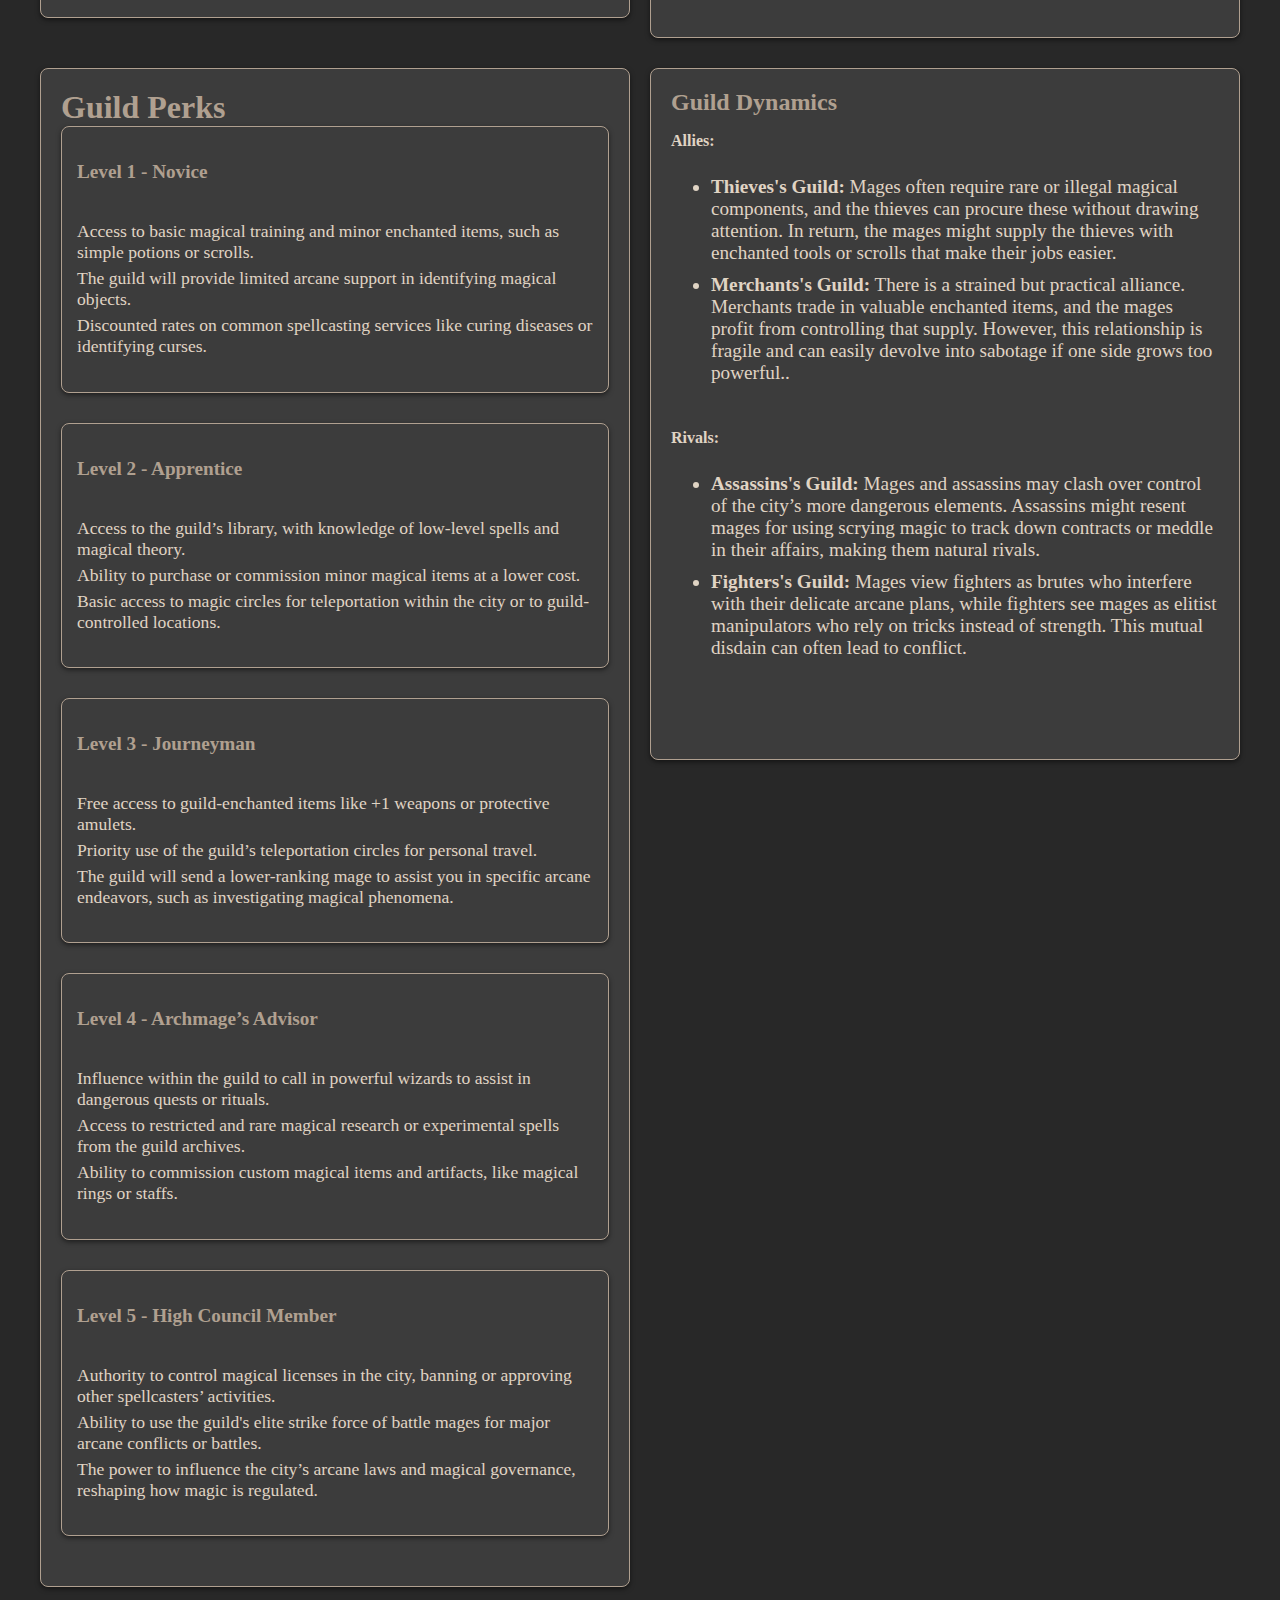
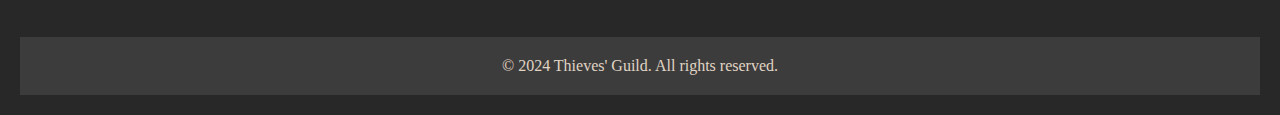
<file: guilds/guild_mages.html>
<!DOCTYPE html>
<html lang="en">
<head>
    <meta charset="UTF-8">
    <meta name="viewport" content="width=device-width, initial-scale=1.0">
    <title>Thieves' Guild</title>
    <link rel="stylesheet" href="styles.css">
</head>
<body>

    <div class="top-image">
        <img src="images/mages-guild.webp" alt="Guild Banner" style="width: 100%; max-height: 500px; object-fit: cover; height: auto;"/>
    </div>

    <!-- Header -->
    <header>
        Mages's Guild
    </header>

    <!-- Navigation -->
    <nav>
        <a href="../index.html">Home</a>
        <a href="../stormlight/index.html">Stormlight</a>
        <a href="../ghostrock/index.html">Ghostrock</a>
        <a href="../guilds/index.html">Guilds</a>
    </nav>

    <!-- Main Content -->
    <div class="container">
        <div class="guild-title">
            <h1>Kaleidoscope</h1>
            <p>"Every locked door hides a secret. We are the key that opens them all."</p>
        </div>

        <div class="traits-and-npcs">
    <!-- Guild Traits Section -->
    <div class="guild-traits">
        <h2>Guild Traits</h2>
        <div class="trait">
            <h3>Positive Trait: Seekers of Knowledge</h3>
            <p>Members are dedicated to the pursuit of arcane knowledge and the advancement of magical understanding. They often share their findings, contributing to the greater good of society through education and magical innovations.</p>
            <p><strong>Impact on Rolls:</strong> Members of the Mages’ Guild can gain advantage on Intelligence (Arcana) checks or Charisma (Persuasion) checks when discussing magical topics with other scholars or curious NPCs.</p>
            <p><strong>Roleplay Opportunities:</strong> Characters might be more likely to receive information, support, or research materials from those in academia.</p>
        </div>
        <div class="trait">
            <h3>Negative Trait: Arrogance and Isolation</h3>
            <p>Many members consider themselves superior to non-magic users, leading to a sense of elitism. This can create rifts between them and the general populace, fostering resentment and suspicion.</p>
            <p><strong>Impact on Rolls:</strong> Members may suffer disadvantage on Charisma (Persuasion) checks when dealing with non-magical folk or those who distrust mages.</p>
            <p><strong>Roleplay Opportunities:</strong> Characters could be ostracized or viewed with suspicion in certain social settings, creating interesting narrative challenges.</p>
        </div>
    </div>
            <!-- NPC Information Section -->
            <div class="npc-info">
                <h2>Key NPCs</h2>
                <div class="npc">
                    <h3>Elira Silverwind (Elf)</h3>
                    <p>A skilled illusionist who uses her talents to gather information and spy on rivals. Elira is enigmatic and reclusive, preferring to operate in shadows, and is often found experimenting with illusions that border on reality.</p>
                </div>
                <div class="npc">
                    <h3>Edrik Flamesurge (Human)</h3>
                    <p>A pyromancer known for his volatile temper, Edrik specializes in destructive spells and takes great pride in his ability to wield fire. Though brash and sometimes reckless, he respects the discipline magic requires and is a strict teacher to apprentices.</p>
                </div>
                <div class="npc">
                    <h3>Jarek the Alchemist (Human)</h3>
                    <p>A skilled alchemist whose experimental methods are both a source of innovation and contention. Jarek has developed potent healing potions but is known to push ethical boundaries in his pursuit of new methods.</p>
                </div>
            </div>
        </div>

        <!-- Two-column layout: Perks and Guild Dynamics -->
        <div class="content-columns">
            <!-- Perks Section -->
            <div class="perks">
                <h2>Guild Perks</h2>

                <!-- Perk Level 1 -->
                <div class="perk-level">
                    <h3>Level 1 - Novice</h3>
                    <br>
                    <ul>
                        <li>Access to basic magical training and minor enchanted items, such as simple potions or scrolls.</li>
                        <li>The guild will provide limited arcane support in identifying magical objects.</li>
                        <li>Discounted rates on common spellcasting services like curing diseases or identifying curses.</li>
                    </ul>
                </div>

                <!-- Perk Level 2 -->
                <div class="perk-level">
                    <h3>Level 2 - Apprentice</h3>
                    <br>
                    <ul>
                        <li>Access to the guild’s library, with knowledge of low-level spells and magical theory.</li>
                        <li>Ability to purchase or commission minor magical items at a lower cost.</li>
                        <li>Basic access to magic circles for teleportation within the city or to guild-controlled locations.</li>
                    </ul>
                </div>

                <!-- Perk Level 3 -->
                <div class="perk-level">
                    <h3>Level 3 - Journeyman</h3>
                    <br>
                    <ul>
                        <li>Free access to guild-enchanted items like +1 weapons or protective amulets.</li>
                        <li>Priority use of the guild’s teleportation circles for personal travel.</li>
                        <li>The guild will send a lower-ranking mage to assist you in specific arcane endeavors, such as investigating magical phenomena.</li>
                    </ul>
                </div>

                <!-- Perk Level 4 -->
                <div class="perk-level">
                    <h3>Level 4 - Archmage’s Advisor</h3>
                    <br>
                    <ul>
                        <li>Influence within the guild to call in powerful wizards to assist in dangerous quests or rituals.</li>
                        <li>Access to restricted and rare magical research or experimental spells from the guild archives.</li>
                        <li>Ability to commission custom magical items and artifacts, like magical rings or staffs.</li>
                    </ul>
                </div>

                <!-- Perk Level 5 -->
                <div class="perk-level">
                    <h3>Level 5 - High Council Member</h3>
                    <br>
                    <ul>
                        <li>Authority to control magical licenses in the city, banning or approving other spellcasters’ activities.</li>
                        <li>Ability to use the guild's elite strike force of battle mages for major arcane conflicts or battles.</li>
                        <li>The power to influence the city’s arcane laws and magical governance, reshaping how magic is regulated.</li>
                    </ul>
                </div>
            </div>

            <!-- Guild Dynamics Section -->
            <div class="guild-dynamics">
                <h2>Guild Dynamics</h2>
                <p><strong>Allies:</strong></p>
                <ul>
                    <li><strong>Thieves's Guild:</strong> Mages often require rare or illegal magical components, and the thieves can procure these without drawing attention. In return, the mages might supply the thieves with enchanted tools or scrolls that make their jobs easier.</li>
                    <li><strong>Merchants's Guild:</strong> There is a strained but practical alliance. Merchants trade in valuable enchanted items, and the mages profit from controlling that supply. However, this relationship is fragile and can easily devolve into sabotage if one side grows too powerful..</li>
                </ul>

                <p><strong>Rivals:</strong></p>
                <ul>
                    <li><strong>Assassins's Guild:</strong> Mages and assassins may clash over control of the city’s more dangerous elements. Assassins might resent mages for using scrying magic to track down contracts or meddle in their affairs, making them natural rivals.</li>
                    <li><strong>Fighters's Guild:</strong> Mages view fighters as brutes who interfere with their delicate arcane plans, while fighters see mages as elitist manipulators who rely on tricks instead of strength. This mutual disdain can often lead to conflict.</li>
                </ul>
            </div>




        </div>
    </div>

    <!-- Footer -->
    <footer>
        <p>&copy; 2024 Thieves' Guild. All rights reserved.</p>
    </footer>

</body>
</html>
</file>
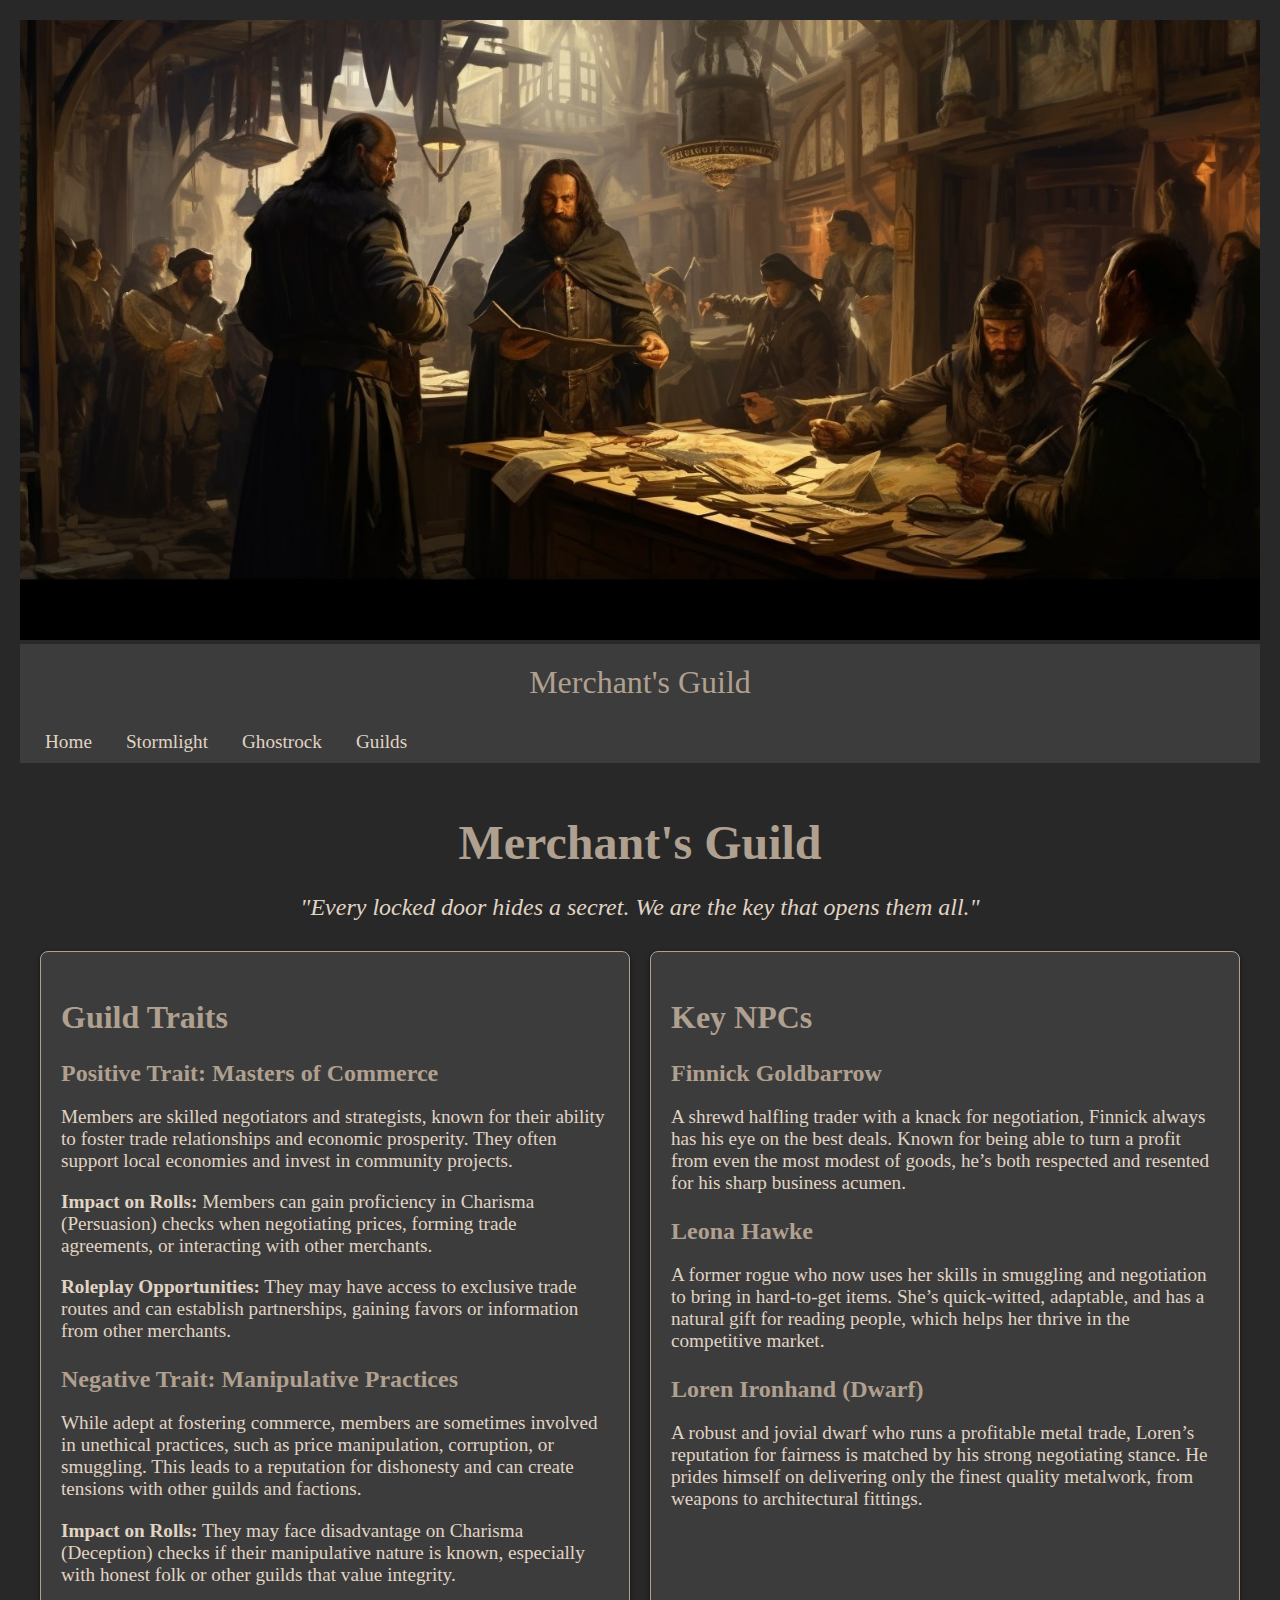
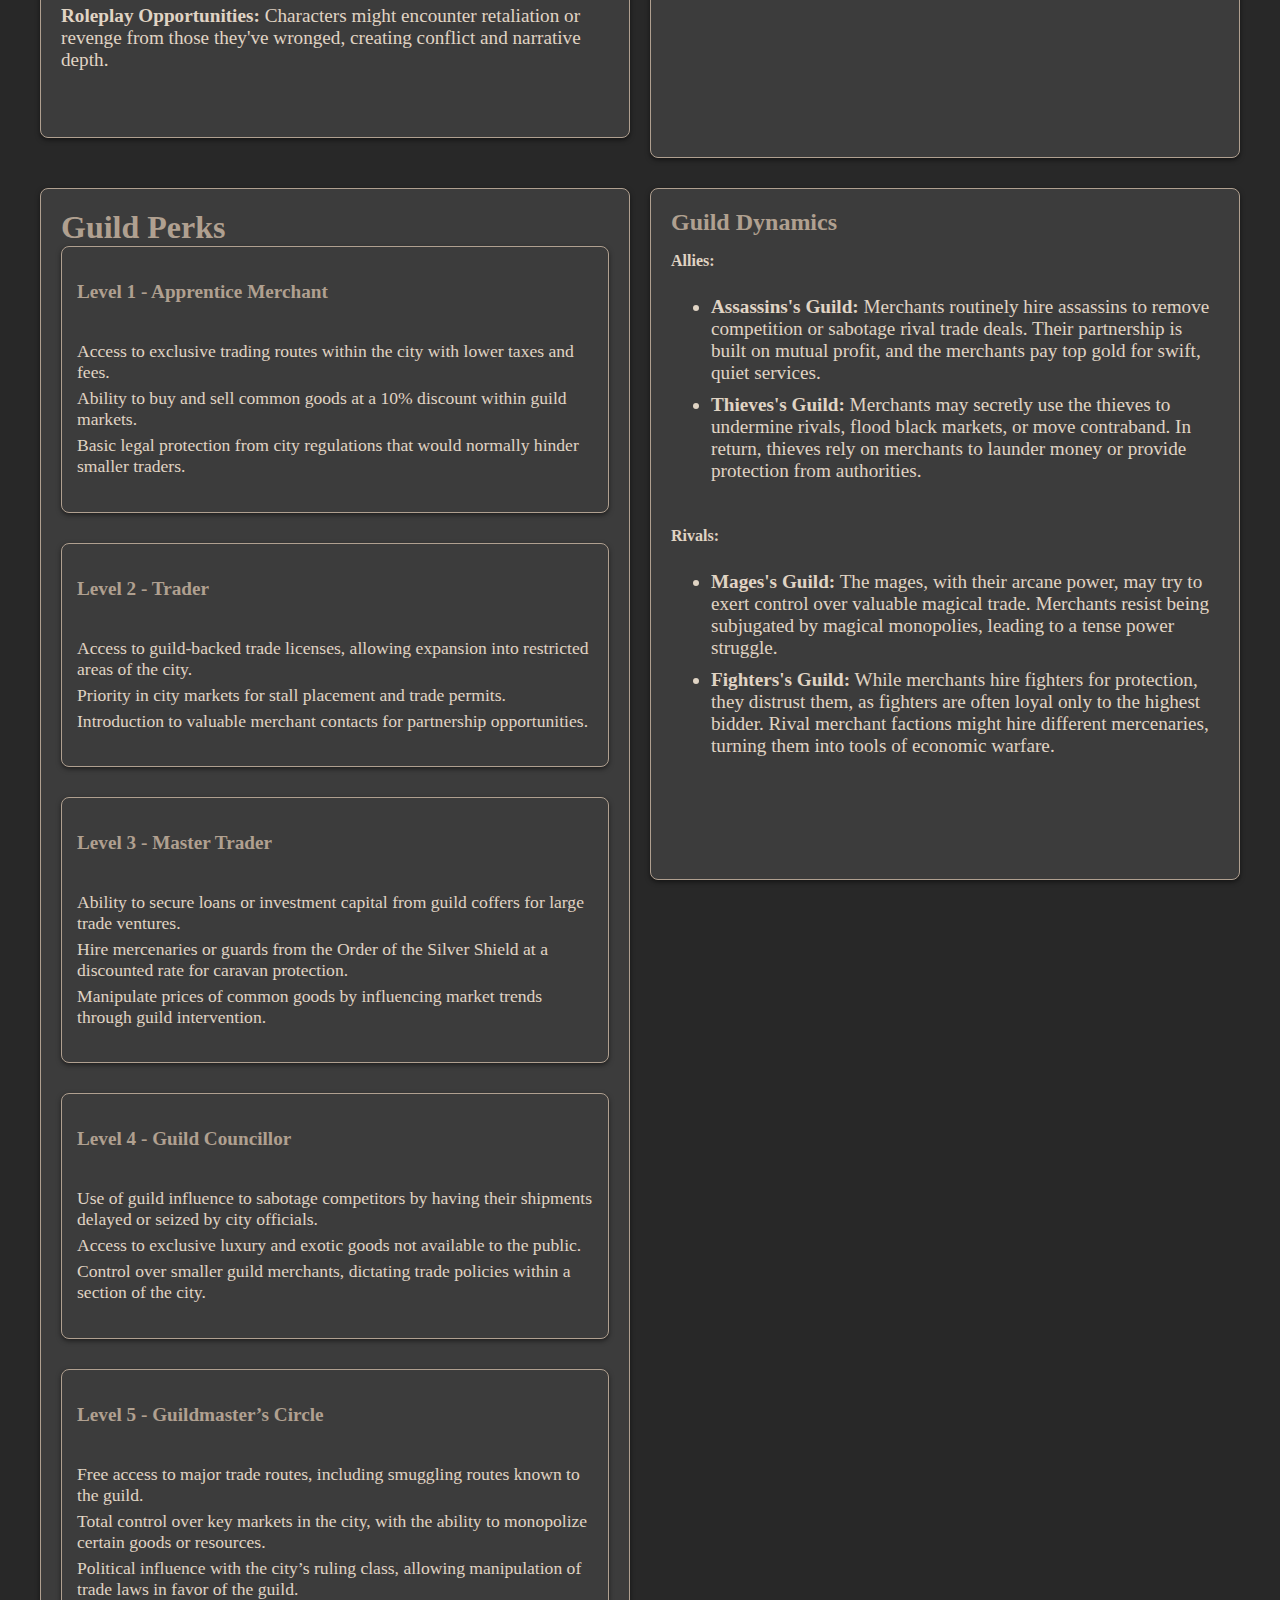
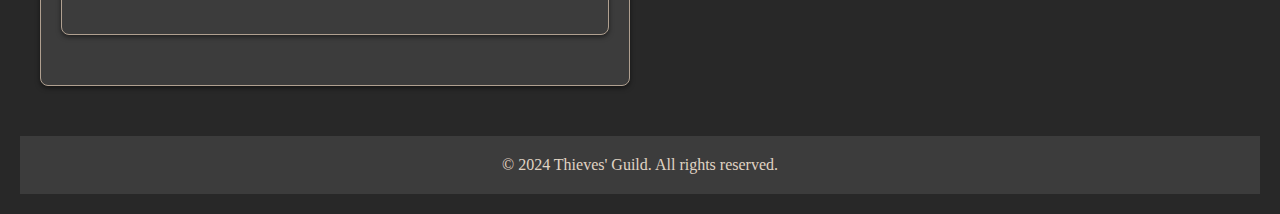
<file: guilds/guild_merchant.html>
<!DOCTYPE html>
<html lang="en">
<head>
    <meta charset="UTF-8">
    <meta name="viewport" content="width=device-width, initial-scale=1.0">
    <title>Thieves' Guild</title>
    <link rel="stylesheet" href="styles.css">
</head>
<body>

    <div class="top-image">
        <img src="images/merchant-guild.jpg" alt="Guild Banner" style="width: 100%; height: auto;"/>
    </div>

    <!-- Header -->
    <header>
        Merchant's Guild
    </header>

    <!-- Navigation -->
    <nav>
        <a href="../index.html">Home</a>
        <a href="../stormlight/index.html">Stormlight</a>
        <a href="../ghostrock/index.html">Ghostrock</a>
        <a href="../guilds/index.html">Guilds</a>
    </nav>

    <!-- Main Content -->
    <div class="container">
        <div class="guild-title">
            <h1>Merchant's Guild</h1>
            <p>"Every locked door hides a secret. We are the key that opens them all."</p>
        </div>

        <div class="traits-and-npcs">
    <!-- Guild Traits Section -->
    <div class="guild-traits">
        <h2>Guild Traits</h2>
        <div class="trait">
            <h3>Positive Trait: Masters of Commerce</h3>
            <p>Members are skilled negotiators and strategists, known for their ability to foster trade relationships and economic prosperity. They often support local economies and invest in community projects.</p>
            <p><strong>Impact on Rolls:</strong> Members can gain proficiency in Charisma (Persuasion) checks when negotiating prices, forming trade agreements, or interacting with other merchants.</p>
            <p><strong>Roleplay Opportunities:</strong> They may have access to exclusive trade routes and can establish partnerships, gaining favors or information from other merchants.</p>
        </div>
        <div class="trait">
            <h3>Negative Trait: Manipulative Practices</h3>
            <p>While adept at fostering commerce, members are sometimes involved in unethical practices, such as price manipulation, corruption, or smuggling. This leads to a reputation for dishonesty and can create tensions with other guilds and factions.</p>
            <p><strong>Impact on Rolls:</strong> They may face disadvantage on Charisma (Deception) checks if their manipulative nature is known, especially with honest folk or other guilds that value integrity.</p>
            <p><strong>Roleplay Opportunities:</strong> Characters might encounter retaliation or revenge from those they've wronged, creating conflict and narrative depth.</p>
        </div>
    </div>
            <!-- NPC Information Section -->
            <div class="npc-info">
                <h2>Key NPCs</h2>
                <div class="npc">
                    <h3>Finnick Goldbarrow</h3>
                    <p>A shrewd halfling trader with a knack for negotiation, Finnick always has his eye on the best deals. Known for being able to turn a profit from even the most modest of goods, he’s both respected and resented for his sharp business acumen.</p>
                </div>
                <div class="npc">
                    <h3>Leona Hawke</h3>
                    <p>A former rogue who now uses her skills in smuggling and negotiation to bring in hard-to-get items. She’s quick-witted, adaptable, and has a natural gift for reading people, which helps her thrive in the competitive market.</p>
                </div>
                <div class="npc">
                    <h3>Loren Ironhand (Dwarf)</h3>
                    <p>A robust and jovial dwarf who runs a profitable metal trade, Loren’s reputation for fairness is matched by his strong negotiating stance. He prides himself on delivering only the finest quality metalwork, from weapons to architectural fittings.</p>
                </div>
            </div>
        </div>

        <!-- Two-column layout: Perks and Guild Dynamics -->
        <div class="content-columns">
            <!-- Perks Section -->
            <div class="perks">
                <h2>Guild Perks</h2>

                <!-- Perk Level 1 -->
                <div class="perk-level">
                    <h3>Level 1 - Apprentice Merchant</h3>
                    <br>
                    <ul>
                        <li>Access to exclusive trading routes within the city with lower taxes and fees.</li>
                        <li>Ability to buy and sell common goods at a 10% discount within guild markets.</li>
                        <li>Basic legal protection from city regulations that would normally hinder smaller traders.</li>
                    </ul>
                </div>

                <!-- Perk Level 2 -->
                <div class="perk-level">
                    <h3>Level 2 - Trader</h3>
                    <br>
                    <ul>
                        <li>Access to guild-backed trade licenses, allowing expansion into restricted areas of the city.</li>
                        <li>Priority in city markets for stall placement and trade permits.</li>
                        <li>Introduction to valuable merchant contacts for partnership opportunities.</li>
                    </ul>
                </div>

                <!-- Perk Level 3 -->
                <div class="perk-level">
                    <h3>Level 3 - Master Trader</h3>
                    <br>
                    <ul>
                        <li>Ability to secure loans or investment capital from guild coffers for large trade ventures.</li>
                        <li>Hire mercenaries or guards from the Order of the Silver Shield at a discounted rate for caravan protection.</li>
                        <li>Manipulate prices of common goods by influencing market trends through guild intervention.</li>
                    </ul>
                </div>

                <!-- Perk Level 4 -->
                <div class="perk-level">
                    <h3>Level 4 - Guild Councillor</h3>
                    <br>
                    <ul>
                        <li>Use of guild influence to sabotage competitors by having their shipments delayed or seized by city officials.</li>
                        <li>Access to exclusive luxury and exotic goods not available to the public.</li>
                        <li>Control over smaller guild merchants, dictating trade policies within a section of the city.</li>
                    </ul>
                </div>

                <!-- Perk Level 5 -->
                <div class="perk-level">
                    <h3>Level 5 - Guildmaster’s Circle</h3>
                    <br>
                    <ul>
                        <li>Free access to major trade routes, including smuggling routes known to the guild.</li>
                        <li>Total control over key markets in the city, with the ability to monopolize certain goods or resources.</li>
                        <li>Political influence with the city’s ruling class, allowing manipulation of trade laws in favor of the guild.</li>
                    </ul>
                </div>
            </div>

            <!-- Guild Dynamics Section -->
            <div class="guild-dynamics">
                <h2>Guild Dynamics</h2>
                <p><strong>Allies:</strong></p>
                <ul>
                    <li><strong>Assassins's Guild:</strong> Merchants routinely hire assassins to remove competition or sabotage rival trade deals. Their partnership is built on mutual profit, and the merchants pay top gold for swift, quiet services.</li>
                    <li><strong>Thieves's Guild:</strong> Merchants may secretly use the thieves to undermine rivals, flood black markets, or move contraband. In return, thieves rely on merchants to launder money or provide protection from authorities.</li>
                </ul>

                <p><strong>Rivals:</strong></p>
                <ul>
                    <li><strong>Mages's Guild:</strong> The mages, with their arcane power, may try to exert control over valuable magical trade. Merchants resist being subjugated by magical monopolies, leading to a tense power struggle.</li>
                    <li><strong>Fighters's Guild:</strong> While merchants hire fighters for protection, they distrust them, as fighters are often loyal only to the highest bidder. Rival merchant factions might hire different mercenaries, turning them into tools of economic warfare.</li>
                </ul>
            </div>




        </div>
    </div>

    <!-- Footer -->
    <footer>
        <p>&copy; 2024 Thieves' Guild. All rights reserved.</p>
    </footer>

</body>
</html>
</file>
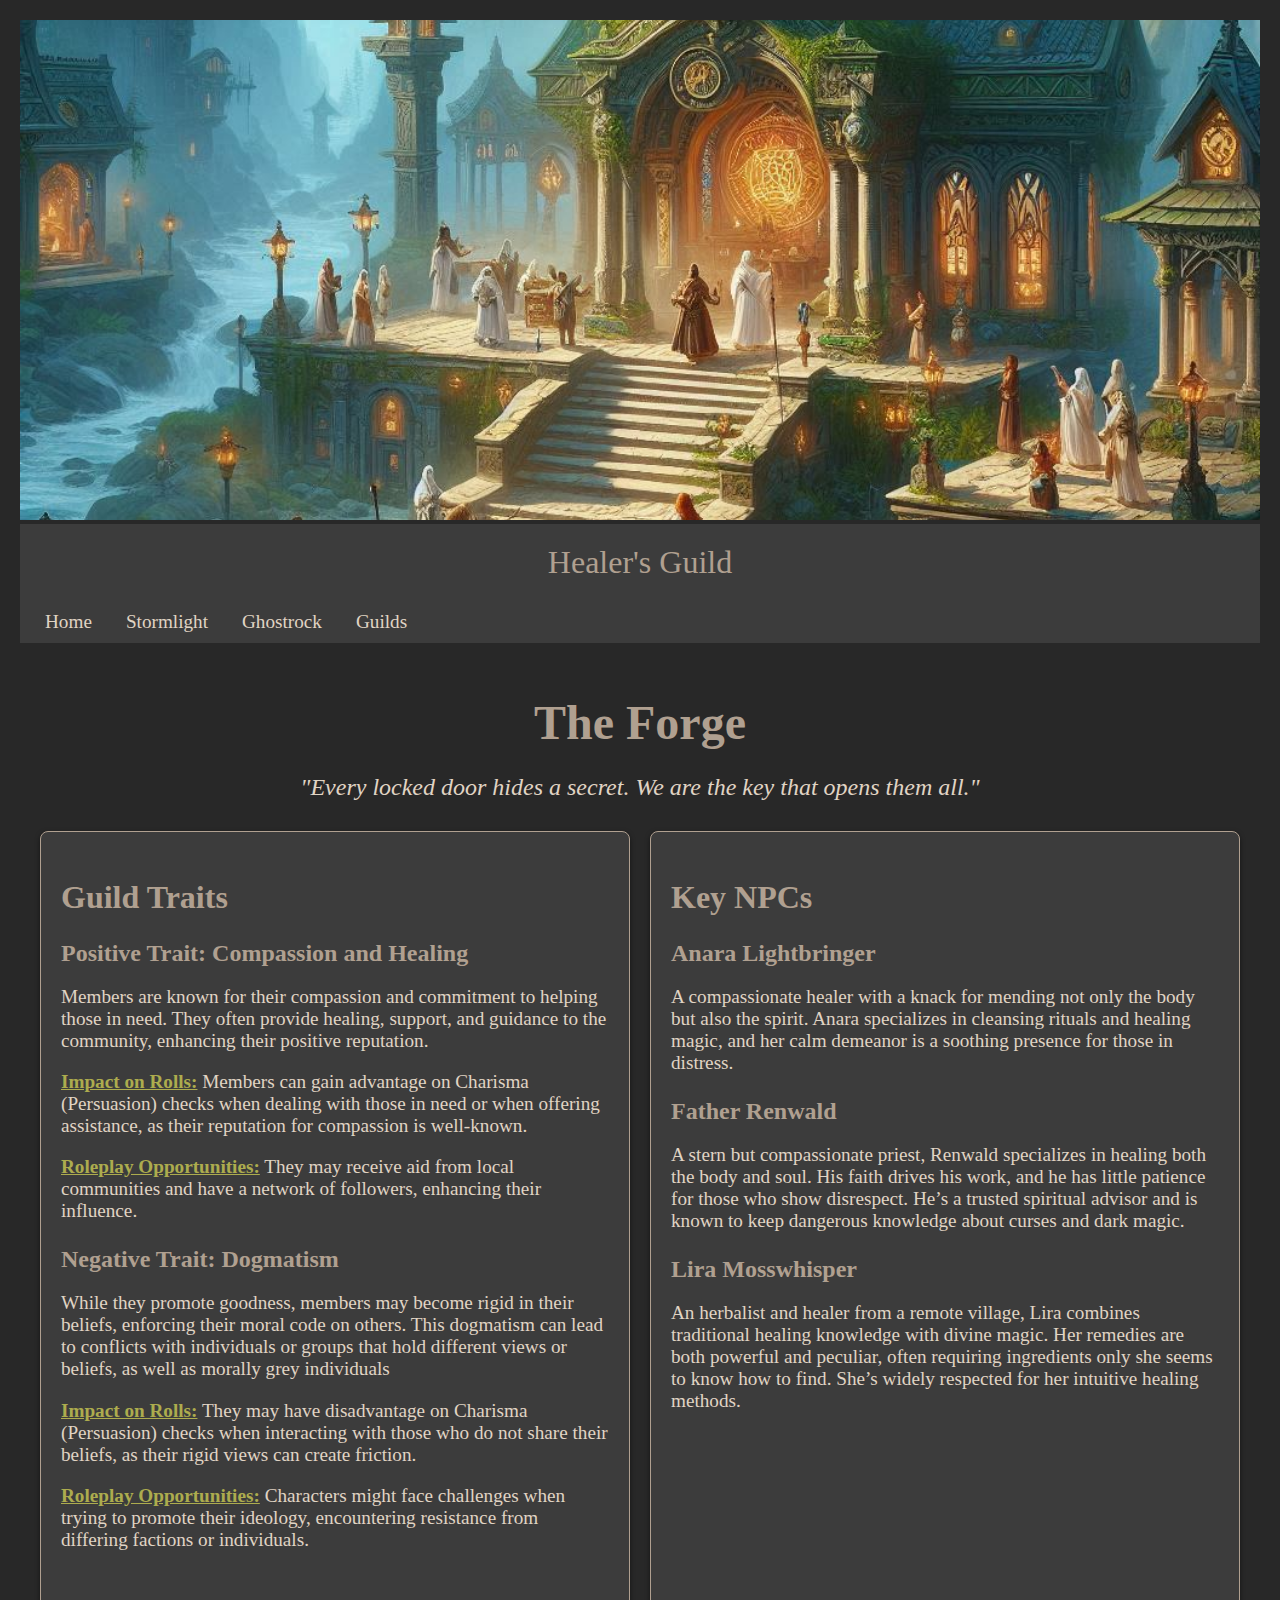
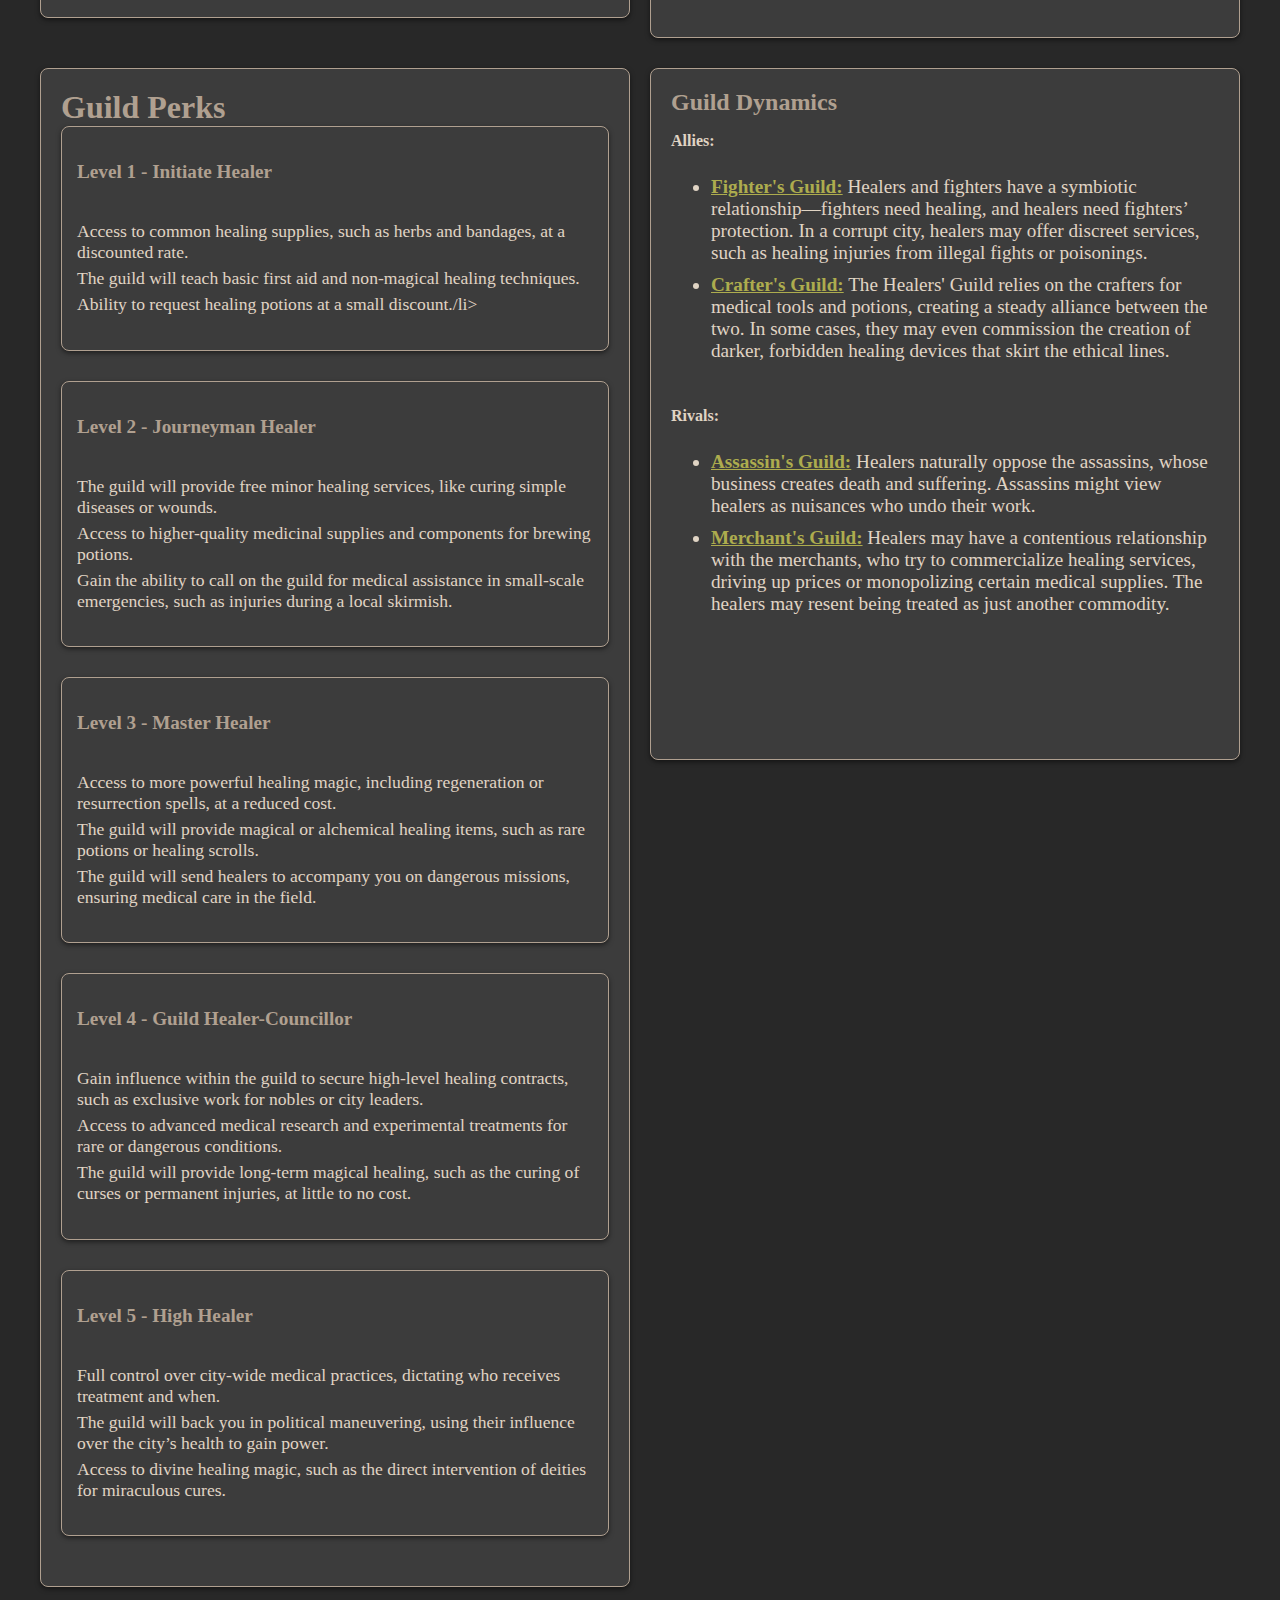
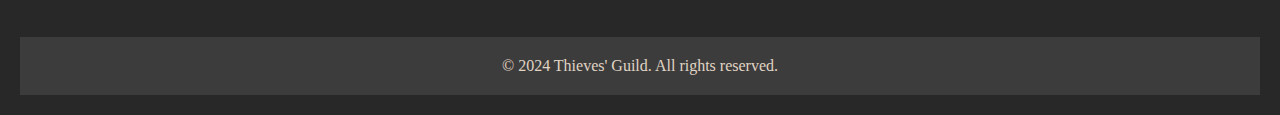
<file: guilds/guild_priest.html>
<!DOCTYPE html>
<html lang="en">
<head>
    <meta charset="UTF-8">
    <meta name="viewport" content="width=device-width, initial-scale=1.0">
    <title>Thieves' Guild</title>
    <link rel="stylesheet" href="styles.css">
</head>
<body>

    <div class="top-image">
        <img src="images/healer-guild.png" alt="Guild Banner" style="width: 100%; max-height: 500px; object-fit: cover; height: auto;"/>
    </div>

    <!-- Header -->
    <header>
        Healer's Guild
    </header>

    <!-- Navigation -->
    <nav>
        <a href="../index.html">Home</a>
        <a href="../stormlight/index.html">Stormlight</a>
        <a href="../ghostrock/index.html">Ghostrock</a>
        <a href="../guilds/index.html">Guilds</a>
    </nav>

    <!-- Main Content -->
    <div class="container">
        <div class="guild-title">
            <h1>The Forge</h1>
            <p>"Every locked door hides a secret. We are the key that opens them all."</p>
        </div>


        
    <!-- Guild Traits Section -->
    <div class="traits-and-npcs">
        <div class="guild-traits">
            <h2>Guild Traits</h2>
            <div class="trait">
                <h3>Positive Trait: Compassion and Healing</h3>
                <p>Members are known for their compassion and commitment to helping those in need. They often provide healing, support, and guidance to the community, enhancing their positive reputation.</p>
                <p><span class="system-name">Impact on Rolls:</span> Members can gain advantage on Charisma (Persuasion) checks when dealing with those in need or when offering assistance, as their reputation for compassion is well-known.</p>
                <p><span class="system-name">Roleplay Opportunities:</span> They may receive aid from local communities and have a network of followers, enhancing their influence.</p>
            </div>
            <div class="trait">
                <h3>Negative Trait: Dogmatism</h3>
                <p>While they promote goodness, members may become rigid in their beliefs, enforcing their moral code on others. This dogmatism can lead to conflicts with individuals or groups that hold different views or beliefs, as well as morally grey individuals</p>
                <p><span class="system-name">Impact on Rolls:</span> They may have disadvantage on Charisma (Persuasion) checks when interacting with those who do not share their beliefs, as their rigid views can create friction.</p>
                <p><span class="system-name">Roleplay Opportunities:</span> Characters might face challenges when trying to promote their ideology, encountering resistance from differing factions or individuals.</p>
            </div>
        </div>

        <!-- NPC Information Section -->
        <div class="npc-info">
            <h2>Key NPCs</h2>
            <div class="npc">
                <h3>Anara Lightbringer</h3>
                <p>A compassionate healer with a knack for mending not only the body but also the spirit. Anara specializes in cleansing rituals and healing magic, and her calm demeanor is a soothing presence for those in distress.</p>
            </div>
            <div class="npc">
                <h3>Father Renwald</h3>
                <p>A stern but compassionate priest, Renwald specializes in healing both the body and soul. His faith drives his work, and he has little patience for those who show disrespect. He’s a trusted spiritual advisor and is known to keep dangerous knowledge about curses and dark magic.</p>
            </div>
            <div class="npc">
                <h3>Lira Mosswhisper</h3>
                <p>An herbalist and healer from a remote village, Lira combines traditional healing knowledge with divine magic. Her remedies are both powerful and peculiar, often requiring ingredients only she seems to know how to find. She’s widely respected for her intuitive healing methods.</p>
            </div>
        </div>
    </div>
        <!-- Two-column layout: Perks and Guild Dynamics -->
        <div class="content-columns">
            <!-- Perks Section -->
            <div class="perks">
                <h2>Guild Perks</h2>

                <!-- Perk Level 1 -->
                <div class="perk-level">
                    <h3>Level 1 - Initiate Healer</h3>
                    <br>
                    <ul>
                        <li>Access to common healing supplies, such as herbs and bandages, at a discounted rate.</li>
                        <li>The guild will teach basic first aid and non-magical healing techniques.</li>
                        <li>Ability to request healing potions at a small discount./li>
                    </ul>
                </div>

                <!-- Perk Level 2 -->
                <div class="perk-level">
                    <h3>Level 2 - Journeyman Healer</h3>
                    <br>
                    <ul>
                        <li>The guild will provide free minor healing services, like curing simple diseases or wounds.</li>
                        <li>Access to higher-quality medicinal supplies and components for brewing potions.</li>
                        <li>Gain the ability to call on the guild for medical assistance in small-scale emergencies, such as injuries during a local skirmish.</li>
                    </ul>
                </div>

                <!-- Perk Level 3 -->
                <div class="perk-level">
                    <h3>Level 3 - Master Healer</h3>
                    <br>
                    <ul>
                        <li>Access to more powerful healing magic, including regeneration or resurrection spells, at a reduced cost.</li>
                        <li>The guild will provide magical or alchemical healing items, such as rare potions or healing scrolls.</li>
                        <li>The guild will send healers to accompany you on dangerous missions, ensuring medical care in the field.</li>
                    </ul>
                </div>

                <!-- Perk Level 4 -->
                <div class="perk-level">
                    <h3>Level 4 - Guild Healer-Councillor</h3>
                    <br>
                    <ul>
                        <li>Gain influence within the guild to secure high-level healing contracts, such as exclusive work for nobles or city leaders.</li>
                        <li>Access to advanced medical research and experimental treatments for rare or dangerous conditions.</li>
                        <li>The guild will provide long-term magical healing, such as the curing of curses or permanent injuries, at little to no cost.</li>
                    </ul>
                </div>

                <!-- Perk Level 5 -->
                <div class="perk-level">
                    <h3>Level 5 - High Healer</h3>
                    <br>
                    <ul>
                        <li>Full control over city-wide medical practices, dictating who receives treatment and when.</li>
                        <li>The guild will back you in political maneuvering, using their influence over the city’s health to gain power.</li>
                        <li>Access to divine healing magic, such as the direct intervention of deities for miraculous cures.</li>
                    </ul>
                </div>
            </div>

            <!-- Guild Dynamics Section -->
            <div class="guild-dynamics">
                <h2>Guild Dynamics</h2>
                <p><strong>Allies:</strong></p>
                <ul>
                   <li><span class="guild-name">Fighter's Guild:</span> Healers and fighters have a symbiotic relationship—fighters need healing, and healers need fighters’ protection. In a corrupt city, healers may offer discreet services, such as healing injuries from illegal fights or poisonings.</li>
                   <li><span class="guild-name">Crafter's Guild:</span> The Healers' Guild relies on the crafters for medical tools and potions, creating a steady alliance between the two. In some cases, they may even commission the creation of darker, forbidden healing devices that skirt the ethical lines.</li>
                </ul>

                <p><strong>Rivals:</strong></p>
                <ul>
                    <li><span class="guild-name">Assassin's Guild:</span> Healers naturally oppose the assassins, whose business creates death and suffering. Assassins might view healers as nuisances who undo their work.</li>
                    <li><span class="guild-name">Merchant's Guild:</span> Healers may have a contentious relationship with the merchants, who try to commercialize healing services, driving up prices or monopolizing certain medical supplies. The healers may resent being treated as just another commodity.</li>
                </ul>
            </div>




        </div>
    </div>

    <!-- Footer -->
    <footer>
        <p>&copy; 2024 Thieves' Guild. All rights reserved.</p>
    </footer>

</body>
</html>
</file>
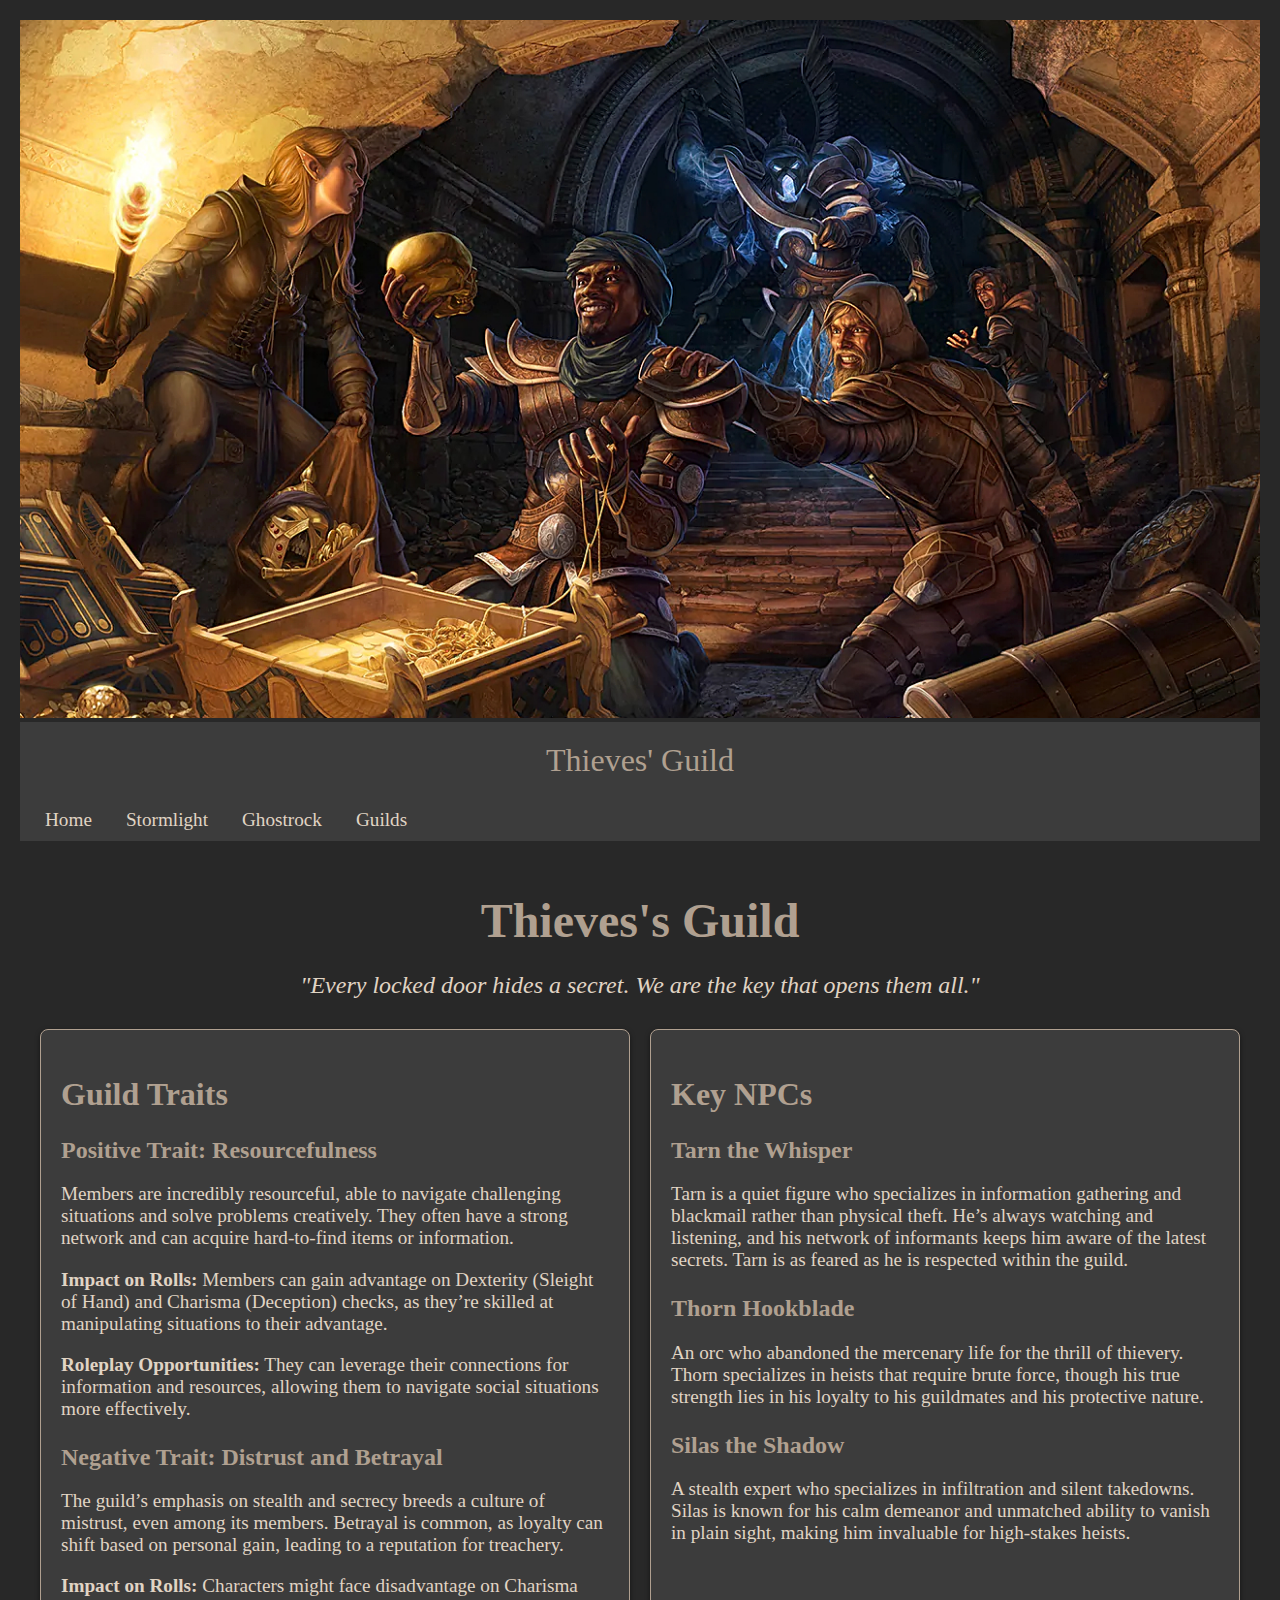
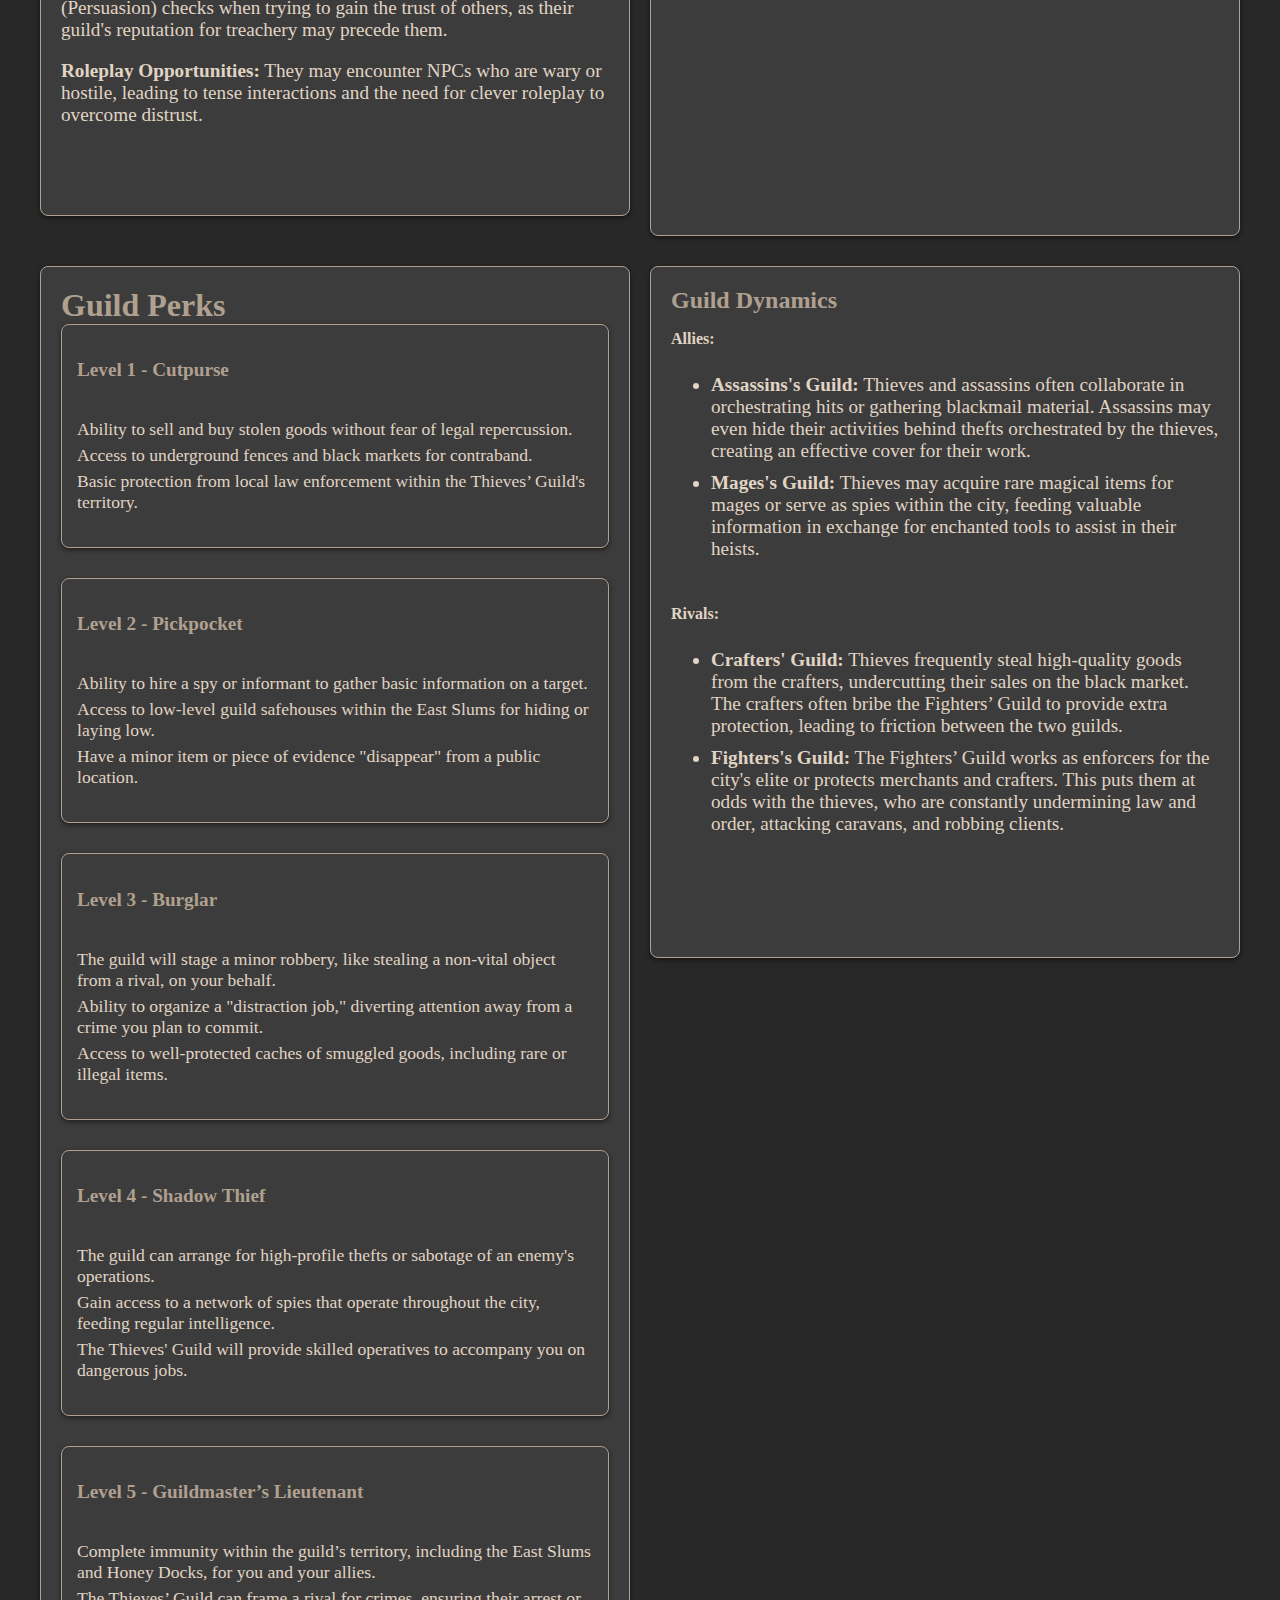
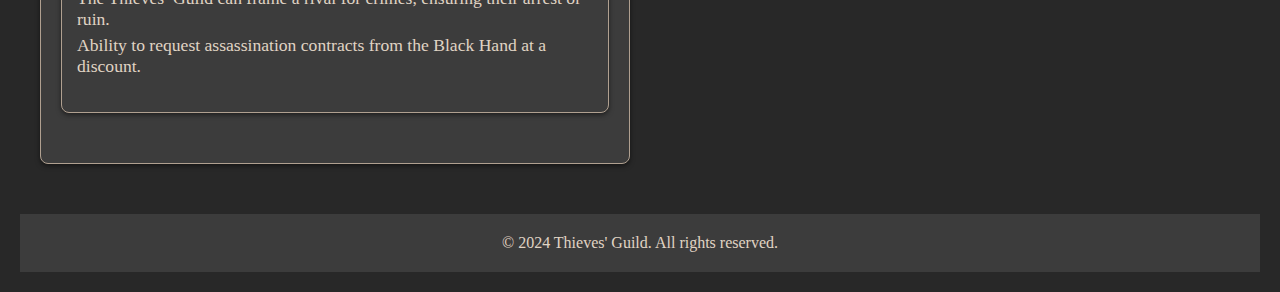
<file: guilds/guild_thieves.html>
<!DOCTYPE html>
<html lang="en">
<head>
    <meta charset="UTF-8">
    <meta name="viewport" content="width=device-width, initial-scale=1.0">
    <title>Thieves' Guild</title>
    <link rel="stylesheet" href="styles.css">
</head>
<body>

    <div class="top-image">
        <img src="images/thieves-guild.webp" alt="Guild Banner" style="width: 100%; height: auto;"/>
    </div>

    <!-- Header -->
    <header>
        Thieves' Guild
    </header>

    <!-- Navigation -->
    <nav>
        <a href="../index.html">Home</a>
        <a href="../stormlight/index.html">Stormlight</a>
        <a href="../ghostrock/index.html">Ghostrock</a>
        <a href="../guilds/index.html">Guilds</a>
    </nav>

    <!-- Main Content -->
    <div class="container">
        <div class="guild-title">
            <h1>Thieves's Guild</h1>
            <p>"Every locked door hides a secret. We are the key that opens them all."</p>
        </div>

        <div class="traits-and-npcs">
    <!-- Guild Traits Section -->
    <div class="guild-traits">
        <h2>Guild Traits</h2>
        <div class="trait">
            <h3>Positive Trait: Resourcefulness</h3>
            <p>Members are incredibly resourceful, able to navigate challenging situations and solve problems creatively. They often have a strong network and can acquire hard-to-find items or information.</p>
            <p><strong>Impact on Rolls:</strong> Members can gain advantage on Dexterity (Sleight of Hand) and Charisma (Deception) checks, as they’re skilled at manipulating situations to their advantage.</p>
            <p><strong>Roleplay Opportunities:</strong> They can leverage their connections for information and resources, allowing them to navigate social situations more effectively.</p>
        </div>
        <div class="trait">
            <h3>Negative Trait: Distrust and Betrayal</h3>
            <p>The guild’s emphasis on stealth and secrecy breeds a culture of mistrust, even among its members. Betrayal is common, as loyalty can shift based on personal gain, leading to a reputation for treachery.</p>
            <p><strong>Impact on Rolls:</strong> Characters might face disadvantage on Charisma (Persuasion) checks when trying to gain the trust of others, as their guild's reputation for treachery may precede them.</p>
            <p><strong>Roleplay Opportunities:</strong> They may encounter NPCs who are wary or hostile, leading to tense interactions and the need for clever roleplay to overcome distrust.</p>
        </div>
    </div>
        <!-- NPC Information Section -->
        <div class="npc-info">
            <h2>Key NPCs</h2>
            <div class="npc">
                <h3>Tarn the Whisper</h3>
                <p>Tarn is a quiet figure who specializes in information gathering and blackmail rather than physical theft. He’s always watching and listening, and his network of informants keeps him aware of the latest secrets. Tarn is as feared as he is respected within the guild.

                </p>
            </div>
            <div class="npc">
                <h3>Thorn Hookblade</h3>
                <p>An orc who abandoned the mercenary life for the thrill of thievery. Thorn specializes in heists that require brute force, though his true strength lies in his loyalty to his guildmates and his protective nature.</p>
            </div>
            <div class="npc">
                <h3>Silas the Shadow</h3>
                <p>A stealth expert who specializes in infiltration and silent takedowns. Silas is known for his calm demeanor and unmatched ability to vanish in plain sight, making him invaluable for high-stakes heists.</p>
            </div>
        </div>
    </div>

        <!-- Two-column layout: Perks and Guild Dynamics -->
        <div class="content-columns">
            <!-- Perks Section -->
            <div class="perks">
                <h2>Guild Perks</h2>

                <!-- Perk Level 1 -->
                <div class="perk-level">
                    <h3>Level 1 - Cutpurse</h3>
                    <br>
                    <ul>
                        <li>Ability to sell and buy stolen goods without fear of legal repercussion.</li>
                        <li>Access to underground fences and black markets for contraband.</li>
                        <li>Basic protection from local law enforcement within the Thieves’ Guild's territory.</li>
                    </ul>
                </div>

                <!-- Perk Level 2 -->
                <div class="perk-level">
                    <h3>Level 2 - Pickpocket</h3>
                    <br>
                    <ul>
                        <li>Ability to hire a spy or informant to gather basic information on a target.</li>
                        <li>Access to low-level guild safehouses within the East Slums for hiding or laying low.</li>
                        <li>Have a minor item or piece of evidence "disappear" from a public location.</li>
                    </ul>
                </div>

                <!-- Perk Level 3 -->
                <div class="perk-level">
                    <h3>Level 3 - Burglar</h3>
                    <br>
                    <ul>
                        <li>The guild will stage a minor robbery, like stealing a non-vital object from a rival, on your behalf.</li>
                        <li>Ability to organize a "distraction job," diverting attention away from a crime you plan to commit.</li>
                        <li>Access to well-protected caches of smuggled goods, including rare or illegal items.</li>
                    </ul>
                </div>

                <!-- Perk Level 4 -->
                <div class="perk-level">
                    <h3>Level 4 - Shadow Thief</h3>
                    <br>
                    <ul>
                        <li>The guild can arrange for high-profile thefts or sabotage of an enemy's operations.</li>
                        <li>Gain access to a network of spies that operate throughout the city, feeding regular intelligence.</li>
                        <li>The Thieves' Guild will provide skilled operatives to accompany you on dangerous jobs.</li>
                    </ul>
                </div>

                <!-- Perk Level 5 -->
                <div class="perk-level">
                    <h3>Level 5 - Guildmaster’s Lieutenant</h3>
                    <br>
                    <ul>
                        <li>Complete immunity within the guild’s territory, including the East Slums and Honey Docks, for you and your allies.</li>
                        <li>The Thieves’ Guild can frame a rival for crimes, ensuring their arrest or ruin.</li>
                        <li>Ability to request assassination contracts from the Black Hand at a discount.</li>
                    </ul>
                </div>
            </div>

            <!-- Guild Dynamics Section -->
            <div class="guild-dynamics">
                <h2>Guild Dynamics</h2>
                <p><strong>Allies:</strong></p>
                <ul>
                    <li><strong>Assassins's Guild:</strong> Thieves and assassins often collaborate in orchestrating hits or gathering blackmail material. Assassins may even hide their activities behind thefts orchestrated by the thieves, creating an effective cover for their work.</li>
                    <li><strong>Mages's Guild:</strong> Thieves may acquire rare magical items for mages or serve as spies within the city, feeding valuable information in exchange for enchanted tools to assist in their heists.</li>
                </ul>

                <p><strong>Rivals:</strong></p>
                <ul>
                    <li><strong>Crafters' Guild:</strong> Thieves frequently steal high-quality goods from the crafters, undercutting their sales on the black market. The crafters often bribe the Fighters’ Guild to provide extra protection, leading to friction between the two guilds.</li>
                    <li><strong>Fighters's Guild:</strong> The Fighters’ Guild works as enforcers for the city's elite or protects merchants and crafters. This puts them at odds with the thieves, who are constantly undermining law and order, attacking caravans, and robbing clients.</li>
                </ul>
            </div>




        </div>
    </div>

    <!-- Footer -->
    <footer>
        <p>&copy; 2024 Thieves' Guild. All rights reserved.</p>
    </footer>

</body>
</html>
</file>
<file: guilds/styles.css>
body {
    font-family: 'Georgia', serif; /* Matching font family */
    background-color: #282828; /* Dark background like the first style */
    color: #e0d4c4; /* Light text color */
    margin: 0;
    padding: 20px; /* Keeping padding from the first style */
}

/* Header Styling */
header {
    background-color: #3c3c3c; /* Darker header background */
    color: #b0a090; /* Lighter text to match first style */
    padding: 20px;
    text-align: center;
    font-size: 2rem;
}

/* Navigation Styling */
nav {
    background-color: #3c3c3c; /* Darker nav background */
    padding: 10px;
}

nav a {
    color: #e0d4c4; /* Light text color */
    text-decoration: none;
    margin: 0 15px;
    font-size: 1.2rem;
}

nav a:hover {
    text-decoration: underline;
}

/* Content Section */
.container {
    max-width: 1200px;
    margin: 0 auto;
    padding: 20px;
}

.guild-title {
    text-align: center;
    margin-top: 20px;
    margin-bottom: 30px;
}

.guild-title h1 {
    font-size: 3rem;
    color: #b0a090; /* Matching title color from the first style */
    margin-bottom: 10px;
}

.guild-title p {
    font-size: 1.5rem;
    font-style: italic;
    color: #e0d4c4; /* Light text color */
}

.guild-name {
    color: #adac4e; /* Replace with your preferred color */
    font-weight: bold;
    text-decoration: underline;
}

.system-name {
    color: #adac4e; /* Replace with your preferred color */
    font-weight: bold;
    text-decoration: underline;
}

/* Guild Perks Section */
.perks {
    margin-top: 30px;
}

.perks h2 {
    font-size: 2rem;
    margin-bottom: 10px;
    color: #b0a090; /* Matching district title color */
}

.perk-level {
    margin-bottom: 30px;
    background-color: #3c3c3c; /* Darker box for each tier */
    padding: 15px;
    border: 1px solid #b0a090; /* Adding a light border to each box */
    border-radius: 8px; /* Rounded corners to match the first style */
    box-shadow: 0 2px 5px rgba(0, 0, 0, 0.5); /* Adding a subtle shadow */
}

.perk-level h3 {
    font-size: 1.2rem;
    color: #b0a090; /* Matching h2 title color */
    margin-bottom: 10px;
}

.perk-level ul {
    list-style: none;
    padding-left: 0px;
}

.perk-level ul li {
    margin-bottom: 5px;
    font-size: 1.1rem;
    color: #e0d4c4; /* Light text color */
}

/* Footer Styling */
footer {
    background-color: #3c3c3c; /* Darker footer background */
    color: #b0a090; /* Lighter text to match first style */
    text-align: center;
    padding: 20px;
    margin-top: 30px;
}

footer p {
    margin: 0;
    font-size: 1rem;
    color: #e0d4c4; /* Light text color */
}


/* Two-column layout for perks and dynamics */
.content-columns {
    display: flex;
    justify-content: space-between;
    gap: 20px; /* Spacing between columns */
}

/* Adjusting perks and dynamics blocks */
.perks, .guild-dynamics {
    flex: 1; /* Each takes equal space */
    padding: 20px;
    margin: 0; /* Reset margins */
    background-color: #3c3c3c; /* Dark background to match other elements */
    border: 1px solid #b0a090; /* Border styling to match */
    border-radius: 8px; /* Rounded corners */
    box-shadow: 0 2px 5px rgba(0, 0, 0, 0.5); /* Subtle shadow */
    min-height: 300px; /* Ensure both columns have a minimum height */
    display: flex; /* Enable flexbox for inner content alignment */
    flex-direction: column; /* Align items vertically */
}

.guild-dynamics {
    /*flex: 1 auto; /* Allow it to grow and shrink as needed */
    max-height: 650px; /* Example height, adjust as needed */
    /*overflow: auto; /* Add scroll if content exceeds max height */
}

/* Guild dynamics section */
.guild-dynamics h2, .perks h2 {
    margin: 0; /* Reset margin to ensure no extra space */
    color: #b0a090; /* Title color matching the theme */
}

.guild-dynamics ul, .perks ul {
    margin-top: 10px; /* Add top margin to lists for spacing */
    font-size: 1.2rem;
}

.guild-dynamics ul li {
    margin-bottom: 10px
}

/* Ensure consistent margin for titles */
.guild-title {
    margin-bottom: 30px; /* Adjust to create uniform spacing below the title */
}

/* Guild Traits Section */
.guild-traits {
    width: 96%; /* Full width of the container */
    background-color: #3c3c3c; /* Dark background to match other sections */
    border: 1px solid #b0a090; /* Light border for consistency */
    border-radius: 8px; /* Rounded corners */
    padding: 20px; /* Inner padding */
    margin-bottom: 20px; /* Space below the traits section */
    box-shadow: 0 2px 5px rgba(0, 0, 0, 0.5); /* Adding a subtle shadow */
}

/* Optional: Add styling for individual traits */
.guild-traits .trait {
    margin-bottom: 15px; /* Space between traits */
}

.guild-traits h2 {
    font-size: 2rem; /* Consistent title size */
    color: #b0a090; /* Title color matching the theme */
    margin-bottom: 10px; /* Space below the section title */
}

.guild-traits h3 {
    font-size: 1.5rem; /* Adjusted font size for trait headers */
    color: #b0a090; /* Header color for traits */
    margin-bottom: 5px; /* Space below trait header */
}

.guild-traits p {
    font-size: 1.2rem; /* Font size for paragraph text */
    color: #e0d4c4; /* Light text color for paragraphs */
}


/* Container for Guild Traits and NPC Info */
.traits-and-npcs {
    display: flex;
    gap: 20px; /* Space between the two sections */
    margin-bottom: 30px; /* Space below the combined sections */
    align-items: stretch;
}

.guild-traits, .npc-info {
    flex: 1; /* Make each section take equal space */
    background-color: #3c3c3c;
    border: 1px solid #b0a090;
    border-radius: 8px;
    padding: 20px;
    box-shadow: 0 2px 5px rgba(0, 0, 0, 0.5);
    flex-direction: column; /* Keeps content aligned vertically */
}

.npc-info {
    height: 765px;

}

/* Guild Traits Title */
.guild-traits h2, .npc-info h2 {
    font-size: 2rem;
    color: #b0a090;
    margin-bottom: 15px;
}

/* NPC entries styling */
.npc {
    margin-bottom: 15px;
}

.npc h3 {
    font-size: 1.5rem;
    color: #b0a090;
    margin-bottom: 5px;
}

.npc p {
    font-size: 1.2rem;
    color: #e0d4c4;
}
</file>
